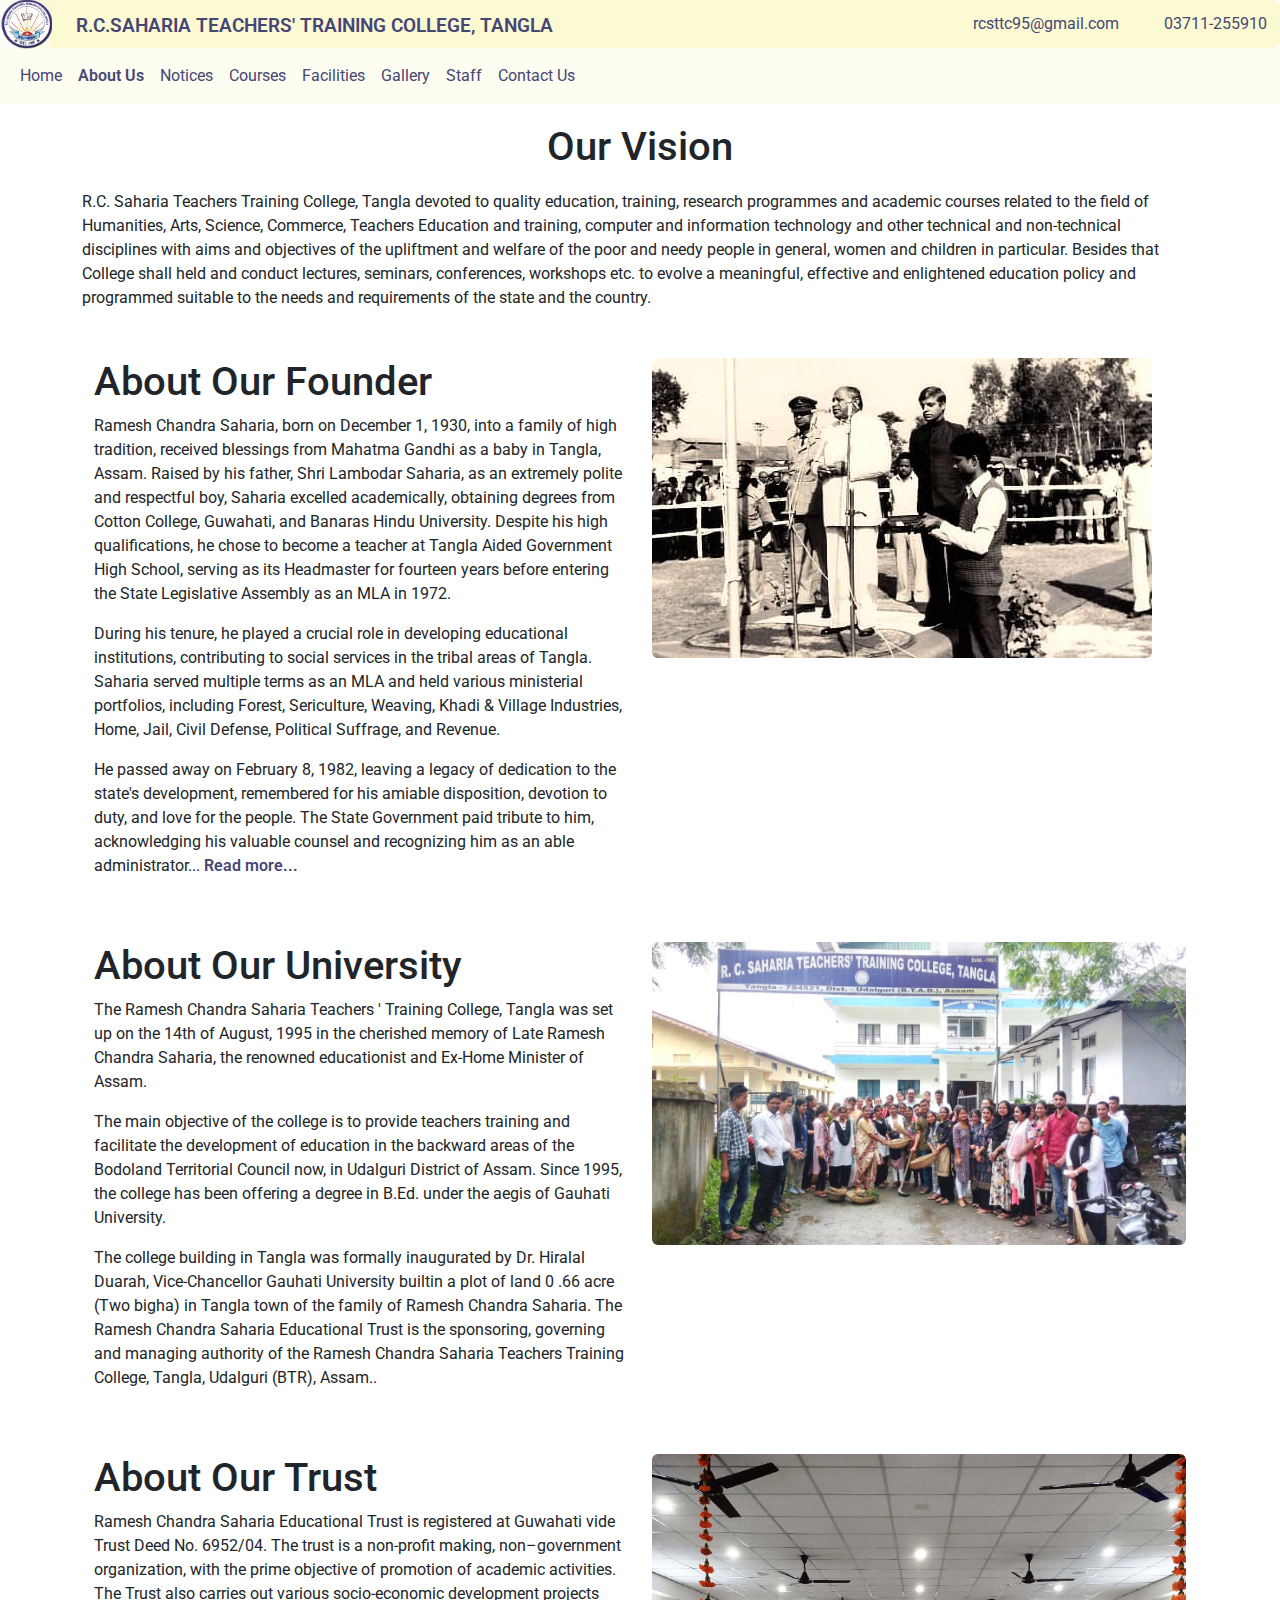
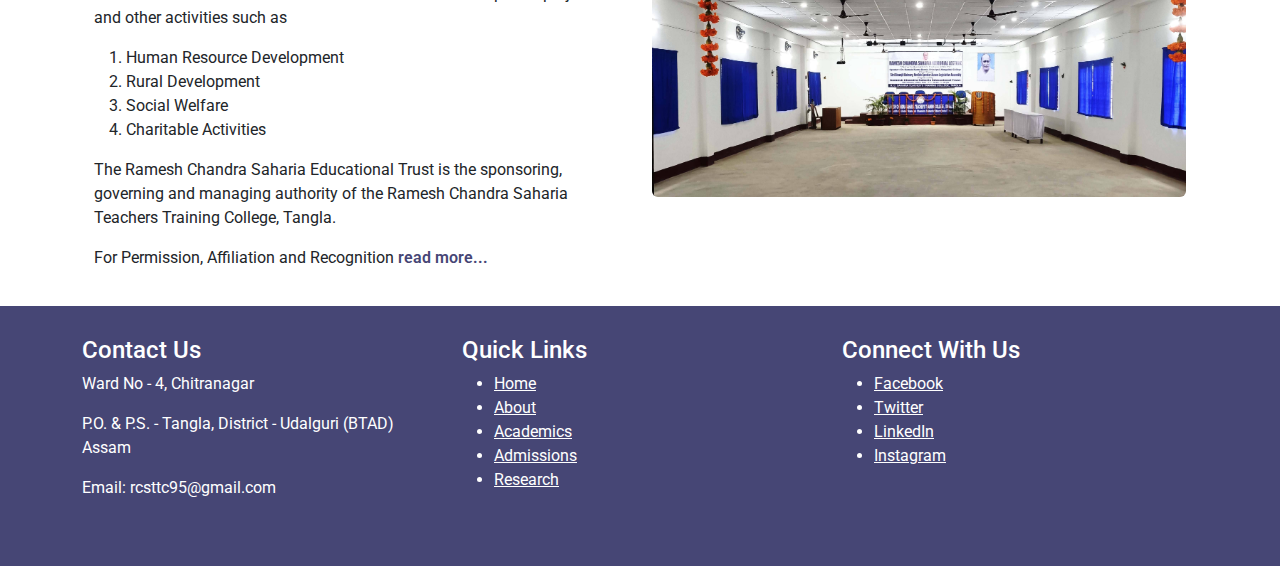
<file: about.html>
<!DOCTYPE html>
<html lang="en">

<head>
    <meta charset="UTF-8">
    <meta name="viewport" content="width=device-width, initial-scale=1.0">
    <title>About Us</title>
    <link rel="shortcut icon" href="./images/logo.png" type="image/png">
    <link rel="stylesheet" href="https://cdn.jsdelivr.net/npm/bootstrap@5.2.3/dist/css/bootstrap.min.css">
    <link rel="stylesheet" href="https://cdnjs.cloudflare.com/ajax/libs/font-awesome/6.4.2/css/all.min.css"
        integrity="sha512-z3gLpd7yknf1YoNbCzqRKc4qyor8gaKU1qmn+CShxbuBusANI9QpRohGBreCFkKxLhei6S9CQXFEbbKuqLg0DA=="
        crossorigin="anonymous" referrerpolicy="no-referrer" />
    <link rel="stylesheet" href="style.css">
    <link rel="stylesheet" href="styleAbout.css">
    <link rel="preconnect" href="https://fonts.googleapis.com">
    <link rel="preconnect" href="https://fonts.gstatic.com" crossorigin>
    <link href="https://fonts.googleapis.com/css2?family=Roboto&display=swap" rel="stylesheet">

</head>

<body>
    <div class="navbar-top">
        <div class="nav-title">

            <a href="#">
                <div class="nav-logo"></div>
            </a>

            <div class="name">
                <p>R.C.SAHARIA TEACHERS' TRAINING COLLEGE, TANGLA</p>
            </div>


        </div>



        <div class="nav-div">
            <div class="email-icon">
                <i class="fa-solid fa-envelope"></i>
                <p class="email">rcsttc95@gmail.com</p>
            </div>

            <div class="phone-icon">
                <i class="fa-solid fa-phone"></i>
                <p class="phone">03711-255910</p>
            </div>
        </div>
    </div>


    <navbar>
        <nav class="navbar navbar-expand-lg">
            <div class="container-fluid">
                <button class="navbar-toggler" type="button" data-bs-toggle="collapse"
                    data-bs-target="#navbarTogglerDemo01" aria-controls="navbarTogglerDemo01" aria-expanded="false"
                    aria-label="Toggle navigation">
                    <span class="navbar-toggler-icon"></span>
                </button>
                <div class="collapse navbar-collapse" id="navbarTogglerDemo01">

                    <ul class="navbar-nav me-auto mb-2 mb-lg-0">
                        <li class="nav-item ">
                            <a class="nav-link " href="index.html">Home</a>
                        </li>
                        <li class="nav-item ">
                            <a class="nav-link live" href="about.html">About Us</a>
                        </li>
                        <li class="nav-item ">
                            <a class="nav-link" href="table.php">Notices</a>
                        </li>
                        <li class="nav-item ">
                            <a class="nav-link " href="courses.html">Courses</a>
                        </li>
                        <li class="nav-item">
                            <a class="nav-link" href="facilities.html">Facilities</a>
                        </li>

                        <li class="nav-item">
                            <a class="nav-link" href="gallery.html">Gallery</a>
                        </li>
                        <li class="nav-item">
                            <a class="nav-link" href="faculty.html">Staff</a>
                        </li>
                        <li class="nav-item">
                            <a class="nav-link" href="contact.html">Contact Us</a>
                        </li>
                    </ul>

                </div>
            </div>
        </nav>
    </navbar>
    <!-- <br><br> -->
    <main>
        <div class="container-md">
            <h1 class="vision">Our Vision</h1>
            <p>R.C. Saharia Teachers Training College, Tangla devoted to quality education, training, research
                programmes and academic courses related to the field of Humanities, Arts, Science, Commerce, Teachers
                Education and training, computer and information technology and other technical and non-technical
                disciplines with aims and objectives of the upliftment and welfare of the poor and needy people in
                general, women and children in particular. Besides that College shall held and conduct lectures,
                seminars, conferences, workshops etc. to evolve a meaningful, effective and enlightened education policy
                and programmed suitable to the needs and requirements of the state and the country.</p>



            <div class="container mt-5">
                <div class="row">
                    <div class="col-md-6">
                        <h1>About Our Founder</h1>
                        <p>Ramesh Chandra Saharia, born on December 1, 1930, into a family of high tradition, received
                            blessings from Mahatma Gandhi as a baby in Tangla, Assam. Raised by his father, Shri
                            Lambodar Saharia, as an extremely polite and respectful boy, Saharia excelled academically,
                            obtaining degrees from Cotton College, Guwahati, and Banaras Hindu University. Despite his
                            high qualifications, he chose to become a teacher at Tangla Aided Government High School,
                            serving as its Headmaster for fourteen years before entering the State Legislative Assembly
                            as an MLA in 1972.</p>
                        <p> During his tenure, he played a crucial role in developing educational institutions,
                            contributing to social services in the tribal areas of Tangla. Saharia served multiple terms
                            as an MLA and held various ministerial portfolios, including Forest, Sericulture, Weaving,
                            Khadi & Village Industries, Home, Jail, Civil Defense, Political Suffrage, and Revenue.</p>
                        <p>He passed away on February 8, 1982, leaving a legacy of dedication to the state's
                            development, remembered for his amiable disposition, devotion to duty, and love for the
                            people. The State Government paid tribute to him, acknowledging his valuable counsel and
                            recognizing him as an able administrator... <a class="read-more" href="founder.html">Read
                                more...</a></p></p>

                    </div>
                    <div class="col-md-6">
                        <img src="./images/founder.jpg" alt="founder" class="img-fluid rounded">
                    </div>
                </div>
            </div>

            <div class="container mt-5">
                <div class="row">
                    <div class="col-md-6">
                        <h1>About Our University</h1>
                        <p>The Ramesh Chandra Saharia Teachers &apos; Training College, Tangla was set up on the 14th of
                            August, 1995
                            in the cherished memory of Late Ramesh Chandra Saharia, the renowned educationist and
                            Ex-Home
                            Minister of Assam.</p>
                        <p> The main objective of the college is to provide teachers training and facilitate
                            the development of education in the backward areas of the Bodoland Territorial Council now,
                            in
                            Udalguri District of Assam. Since 1995, the college has been offering a degree in B.Ed.
                            under the
                            aegis of Gauhati University.</p>
                        <p>The college building in Tangla was formally inaugurated by Dr. Hiralal
                            Duarah, Vice-Chancellor Gauhati University builtin a plot of land 0 .66 acre (Two bigha) in
                            Tangla
                            town of the family of Ramesh Chandra Saharia. The Ramesh Chandra Saharia Educational Trust
                            is the
                            sponsoring, governing and managing authority of the Ramesh Chandra Saharia Teachers Training
                            College, Tangla, Udalguri (BTR), Assam..</p>
                        <!-- <p>Our mission is to provide high-quality education and empower students to achieve their goals in a
                        supportive and diverse learning environment.</p> -->
                    </div>
                    <div class="col-md-6">
                        <img src="./images/university-img.jpg" alt="University Campus" class="img-fluid rounded">
                    </div>
                </div>
            </div>

            <div class="container mt-5">
                <div class="row">
                    <div class="col-md-6">
                        <h1>About Our Trust</h1>
                        <p> Ramesh Chandra Saharia Educational Trust is registered at Guwahati vide Trust Deed No.
                            6952/04. The trust is a non-profit making, non&ndash;government organization, with the prime
                            objective of promotion of academic activities. The Trust also carries out various
                            socio-economic development projects and other activities such as</p>
                        <ol>
                            <li>Human Resource Development</li>
                            <li>Rural Development</li>
                            <li>Social Welfare</li>
                            <li>Charitable Activities</li>
                        </ol>
                        <p>The Ramesh Chandra Saharia Educational Trust is the sponsoring, governing and managing
                            authority of the Ramesh Chandra Saharia Teachers Training College, Tangla.
                        </p>
                        <p>For Permission, Affiliation and Recognition <a class="read-more" href="more.html">read
                                more...</a></p>

                    </div>
                    <div class="col-md-6">
                        <img src="./images/trust.jpg" alt="University Campus" class="img-fluid rounded">
                    </div>
                </div>
            </div>

    </main>

    <footer class="footer">
        <div class="container">
            <div class="row">
                <div class="col-md-4">
                    <h4>Contact Us</h4>
                    <p>Ward No - 4, Chitranagar</p>
                    <p>P.O. & P.S. - Tangla, District - Udalguri (BTAD) Assam</p>
                    <p>Email: rcsttc95@gmail.com</p>
                </div>
                <div class="col-md-4">
                    <h4>Quick Links</h4>
                    <ul>
                        <li><a href="index.html">Home</a></li>
                        <li><a href="about.html">About</a></li>
                        <li><a href="#">Academics</a></li>
                        <li><a href="#">Admissions</a></li>
                        <li><a href="#">Research</a></li>
                    </ul>
                </div>
                <div class="col-md-4">
                    <h4>Connect With Us</h4>
                    <ul>
                        <li><a href="#">Facebook</a></li>
                        <li><a href="#">Twitter</a></li>
                        <li><a href="#">LinkedIn</a></li>
                        <li><a href="#">Instagram</a></li>
                    </ul>
                </div>
            </div>
        </div>
    </footer>



    <script src="https://cdn.jsdelivr.net/npm/bootstrap@5.2.3/dist/js/bootstrap.bundle.min.js"></script>

</body>

</html>
</file>
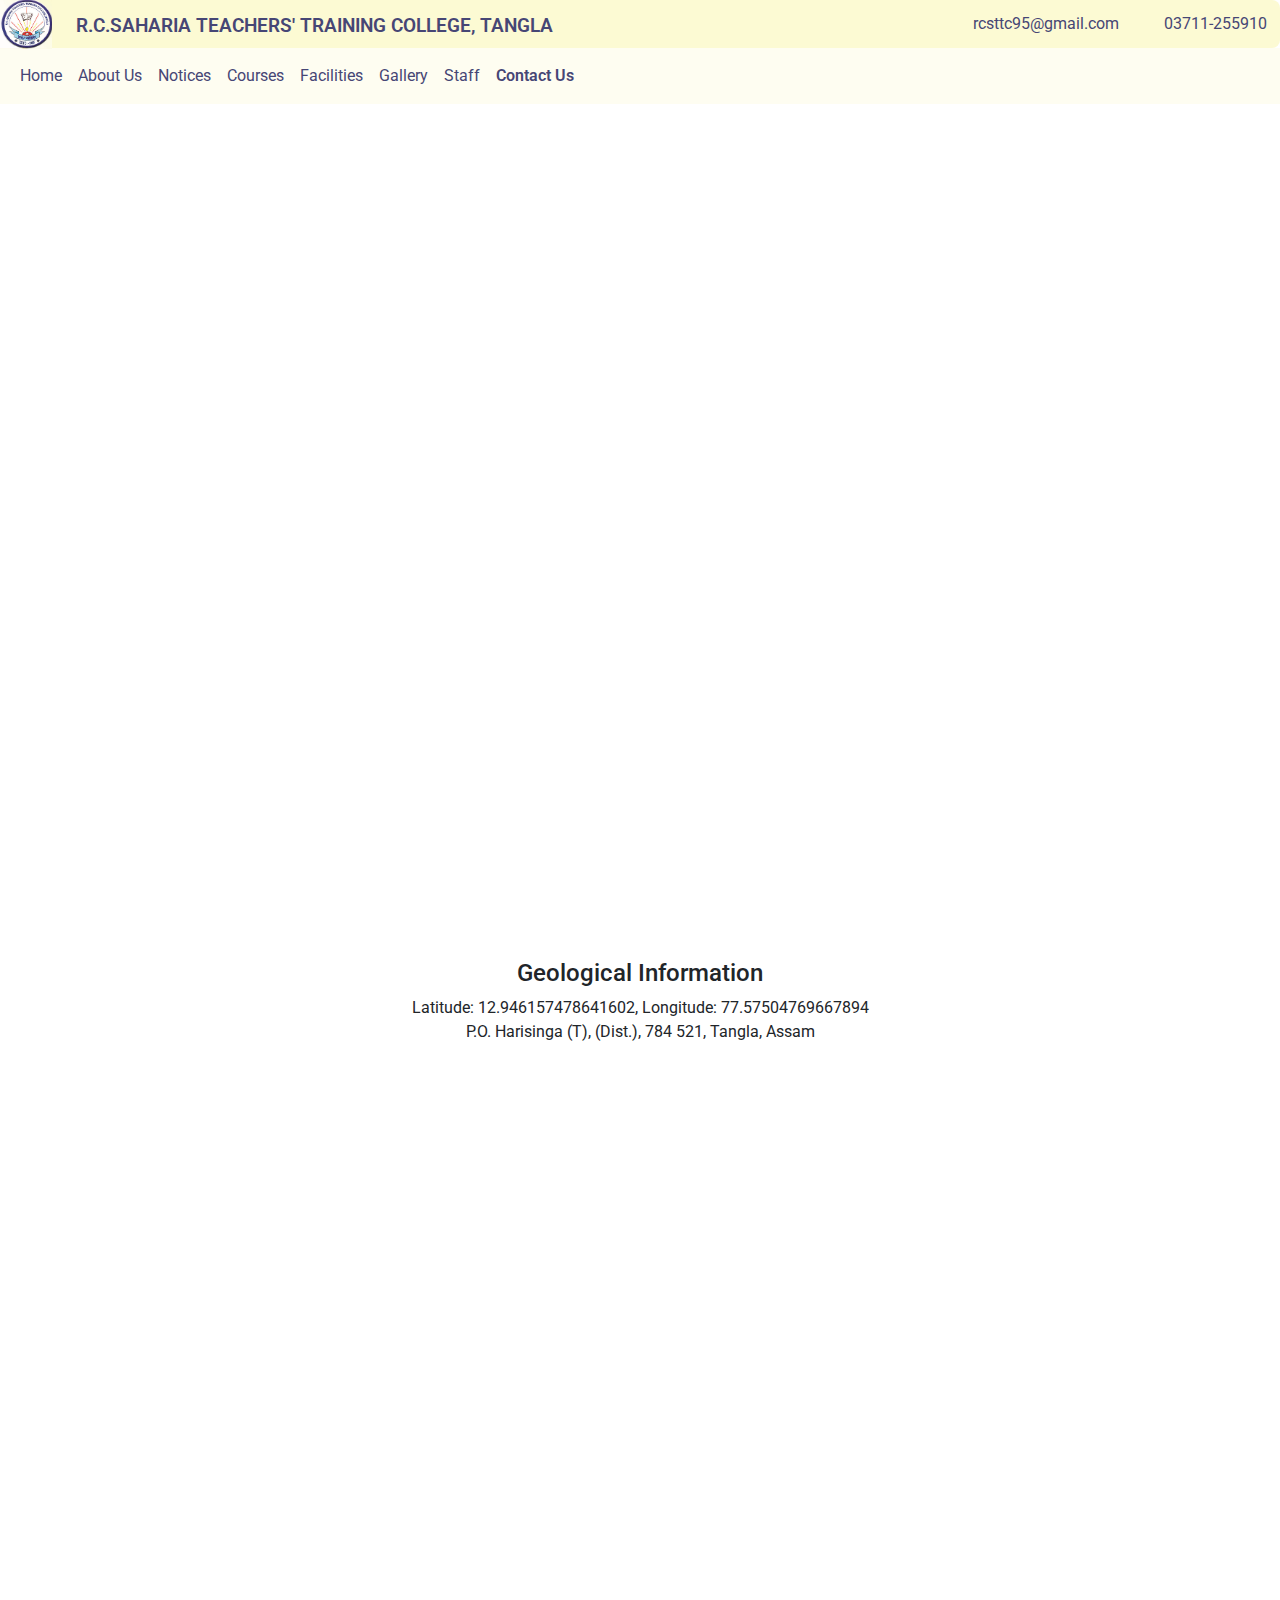
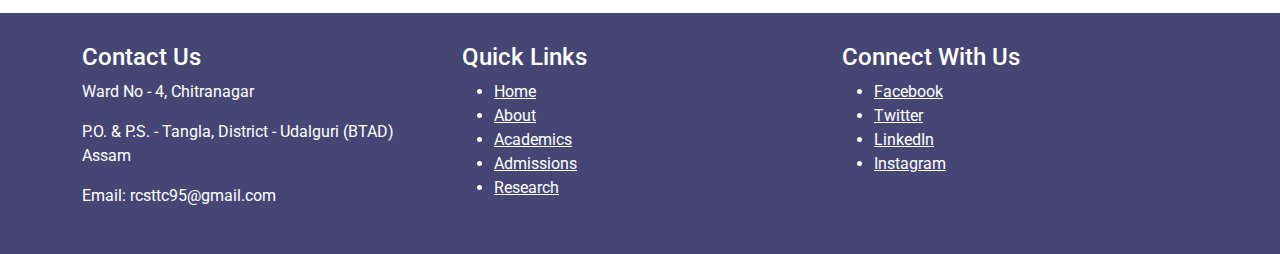
<file: contact.html>
<!DOCTYPE html>
<html lang="en">

<head>
    <meta charset="UTF-8">
    <meta name="viewport" content="width=device-width, initial-scale=1.0">
    <title>Contact Us</title>
    <link rel="shortcut icon" href="./images/logo.png" type="image/png">
    <link rel="stylesheet" href="https://cdn.jsdelivr.net/npm/bootstrap@5.2.3/dist/css/bootstrap.min.css">
    <link rel="stylesheet" href="https://cdnjs.cloudflare.com/ajax/libs/font-awesome/6.4.2/css/all.min.css"
        integrity="sha512-z3gLpd7yknf1YoNbCzqRKc4qyor8gaKU1qmn+CShxbuBusANI9QpRohGBreCFkKxLhei6S9CQXFEbbKuqLg0DA=="
        crossorigin="anonymous" referrerpolicy="no-referrer" />
    <link rel="stylesheet" href="style.css">
    <link rel="preconnect" href="https://fonts.googleapis.com">
    <link rel="preconnect" href="https://fonts.gstatic.com" crossorigin>
    <link href="https://fonts.googleapis.com/css2?family=Roboto&display=swap" rel="stylesheet">
    <link rel="stylesheet" href="contactStyle.css">

</head>

<body>
    <div class="navbar-top">
        <div class="nav-title">

            <a href="#">
                <div class="nav-logo"></div>
            </a>

            <div class="name">
                <p>R.C.SAHARIA TEACHERS' TRAINING COLLEGE, TANGLA</p>
            </div>


        </div>



        <div class="nav-div">
            <div class="email-icon">
                <i class="fa-solid fa-envelope"></i>
                <p class="email">rcsttc95@gmail.com</p>
            </div>

            <div class="phone-icon">
                <i class="fa-solid fa-phone"></i>
                <p class="phone">03711-255910</p>
            </div>
        </div>
    </div>


    <navbar>
        <nav class="navbar navbar-expand-lg">
            <div class="container-fluid">
                <button class="navbar-toggler" type="button" data-bs-toggle="collapse"
                    data-bs-target="#navbarTogglerDemo01" aria-controls="navbarTogglerDemo01" aria-expanded="false"
                    aria-label="Toggle navigation">
                    <span class="navbar-toggler-icon"></span>
                </button>
                <div class="collapse navbar-collapse" id="navbarTogglerDemo01">

                    <ul class="navbar-nav me-auto mb-2 mb-lg-0">
                        <li class="nav-item ">
                            <a class="nav-link " href="index.html">Home</a>
                        </li>
                        <li class="nav-item ">
                            <a class="nav-link" href="about.html">About Us</a>
                        </li>
                        <li class="nav-item ">
                            <a class="nav-link" href="table.php">Notices</a>
                          </li>
                        <li class="nav-item ">

                            <a class="nav-link" href="courses.html">Courses</a>
                        </li>
                        <li class="nav-item">
                            <a class="nav-link" href="facilities.html">Facilities</a>
                        </li>

                        <li class="nav-item">
                            <a class="nav-link" href="gallery.html">Gallery</a>
                        </li>
                        <li class="nav-item">
                            <a class="nav-link" href="faculty.html">Staff</a>
                        </li>
                        <li class="nav-item">
                            <a class="nav-link live" href="contact.html">Contact Us</a>
                        </li>
                    </ul>

                </div>
            </div>
        </nav>
    </navbar>
     
    <div style="margin-top: 50vm;">
    <iframe src="https://docs.google.com/forms/d/e/1FAIpQLSfiiHPMw2VnbThFLGMiSzI0OMUsnCVGkCRGMN0W-U4T-jH-sg/viewform?embedded=true" width="1900" height="800" frameborder="0" marginheight="0" marginwidth="0">Loading…</iframe>
    </div>


    <div class="container mt-5 mb-5">
        <h4 class="text-center">Geological Information</h4>
        <p class="text-center">Latitude: 12.946157478641602, Longitude: 77.57504769667894 <br> P.O. Harisinga (T), (Dist.), 784 521, Tangla, Assam</p>
        <iframe class="mt-5" src="https://www.google.com/maps/embed?pb=!1m18!1m12!1m3!1d3888.4008308337216!2d77.57285901413498!3d12.946183618939891!2m3!1f0!2f0!3f0!3m2!1i1024!2i768!4f13.1!3m3!1m2!1s0x3bae15ed0b9b0617%3A0x20ab12c18a703bc2!2sRamesh%20Chandra%20Saharia%20Teachers%20Training%20College!5e0!3m2!1sen!2sin!4v1654621085474!5m2!1sen!2sin"
            width="100%" height="450" style="border:0;" allowfullscreen="" loading="lazy" referrerpolicy="no-referrer-when-downgrade"></iframe>
    </div>


    <footer class="footer">
        <div class="container">
          <div class="row">
              <div class="col-md-4">
                  <h4>Contact Us</h4>
                  <p>Ward No - 4, Chitranagar</p>
                  <p>P.O. & P.S. - Tangla, District - Udalguri (BTAD) Assam</p>
                  <p>Email: rcsttc95@gmail.com</p>
              </div>
              <div class="col-md-4">
                  <h4>Quick Links</h4>
                  <ul>
                      <li><a href="index.html">Home</a></li>
                      <li><a href="about.html">About</a></li>
                      <li><a href="#">Academics</a></li>
                      <li><a href="#">Admissions</a></li>
                      <li><a href="#">Research</a></li>
                  </ul>
              </div>
              <div class="col-md-4">
                  <h4>Connect With Us</h4>
                  <ul>
                      <li><a href="#">Facebook</a></li>
                      <li><a href="#">Twitter</a></li>
                      <li><a href="#">LinkedIn</a></li>
                      <li><a href="#">Instagram</a></li>
                  </ul>
              </div>
          </div>
      </div>
      </footer>
       




    <script src="https://cdn.jsdelivr.net/npm/bootstrap@5.2.3/dist/js/bootstrap.bundle.min.js"></script>

</body>

</html>
</file>
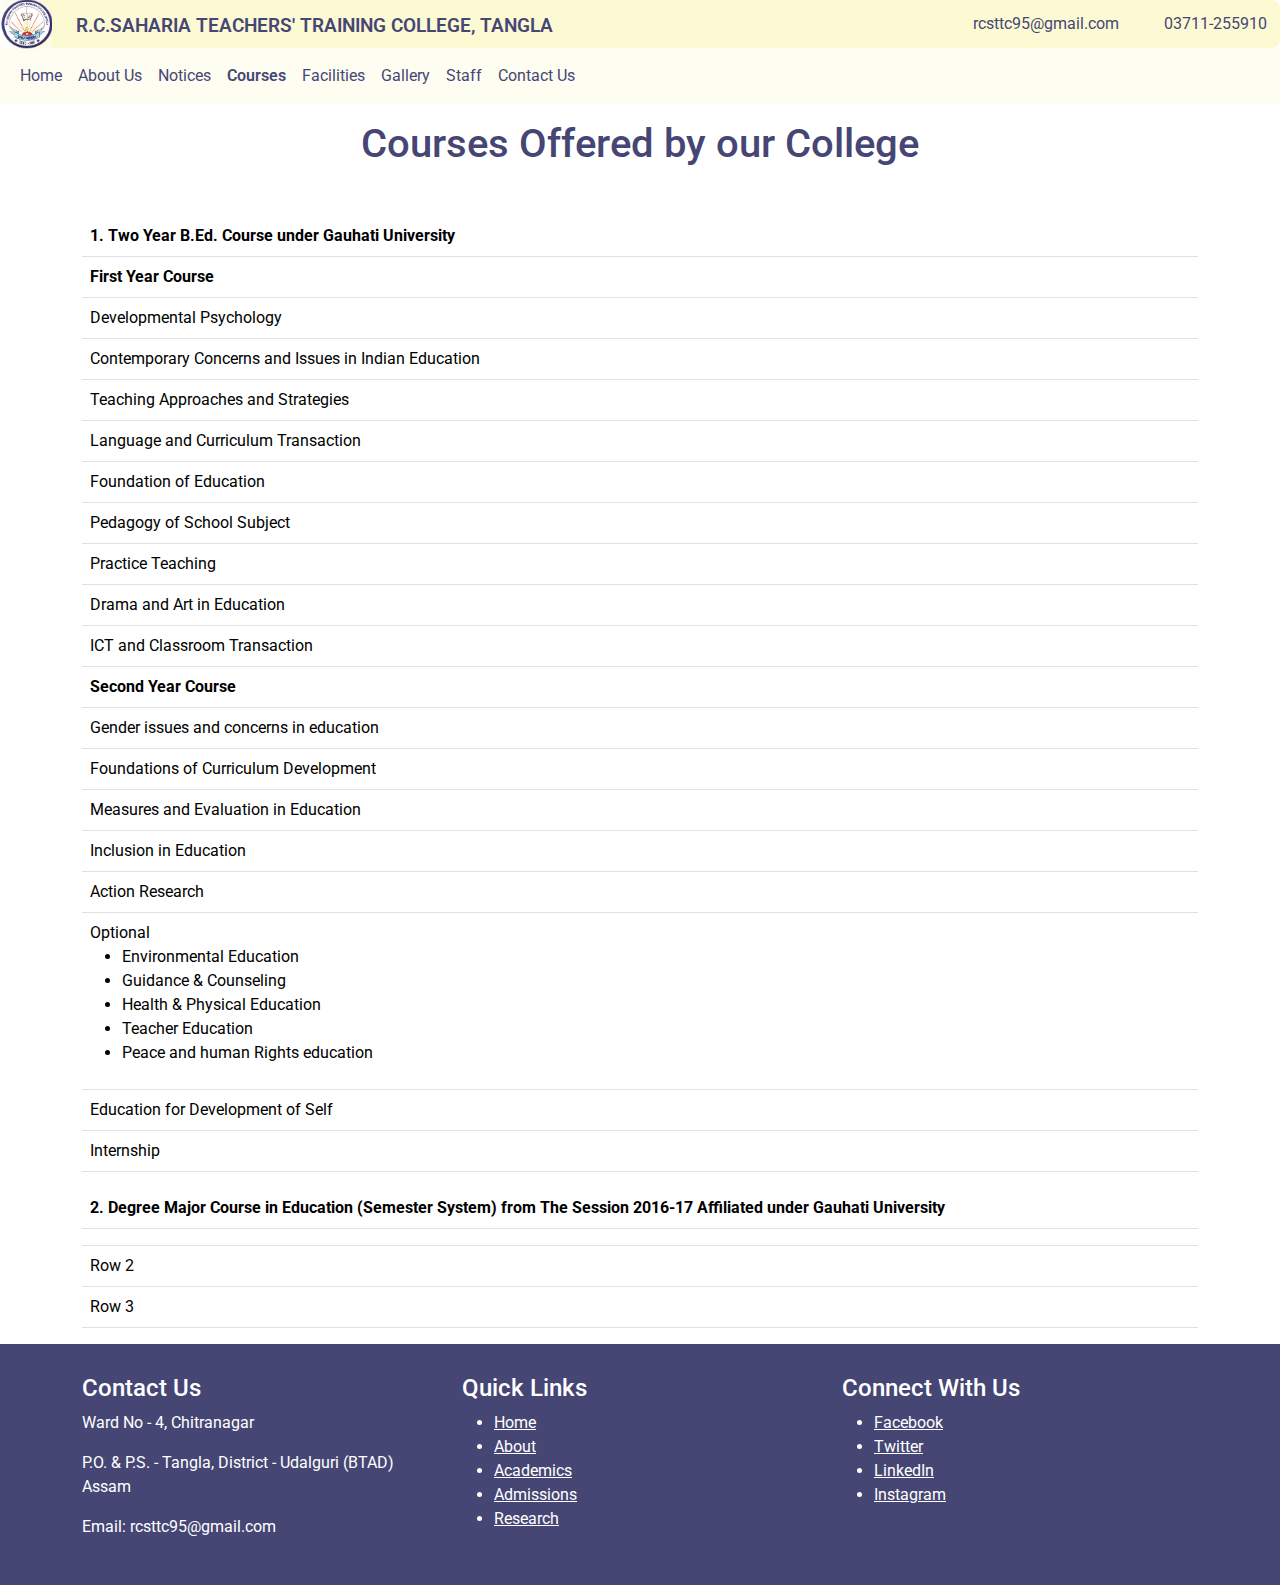
<file: courses.html>
<!DOCTYPE html>
<html lang="en">

<head>
    <meta charset="UTF-8">
    <meta name="viewport" content="width=device-width, initial-scale=1.0">
    <title>Courses</title>
    <link rel="shortcut icon" href="logo.png" type="image/png">
    <link rel="stylesheet" href="https://cdn.jsdelivr.net/npm/bootstrap@5.2.3/dist/css/bootstrap.min.css">
    <link rel="stylesheet" href="https://cdnjs.cloudflare.com/ajax/libs/font-awesome/6.4.2/css/all.min.css"
        integrity="sha512-z3gLpd7yknf1YoNbCzqRKc4qyor8gaKU1qmn+CShxbuBusANI9QpRohGBreCFkKxLhei6S9CQXFEbbKuqLg0DA=="
        crossorigin="anonymous" referrerpolicy="no-referrer" />
    <link rel="stylesheet" href="style.css">
    <link rel="preconnect" href="https://fonts.googleapis.com">
    <link rel="preconnect" href="https://fonts.gstatic.com" crossorigin>
    <!-- <link href="https://fonts.googleapis.com/css2?family=Roboto:wght@900&display=swap" rel="stylesheet"> -->
    <link href="https://fonts.googleapis.com/css2?family=Roboto&display=swap" rel="stylesheet">

</head>

<body>
    <div class="navbar-top">
        <div class="nav-title">

            <a href="#">
                <div class="nav-logo"></div>
            </a>

            <div class="name">
                <p>R.C.SAHARIA TEACHERS' TRAINING COLLEGE, TANGLA</p>
            </div>


        </div>



        <div class="nav-div">
            <div class="email-icon">
                <i class="fa-solid fa-envelope"></i>
                <p class="email">rcsttc95@gmail.com</p>
            </div>

            <div class="phone-icon">
                <i class="fa-solid fa-phone"></i>
                <p class="phone">03711-255910</p>
            </div>
        </div>
    </div>


    <navbar>
        <nav class="navbar navbar-expand-lg">
            <div class="container-fluid">
                <button class="navbar-toggler" type="button" data-bs-toggle="collapse"
                    data-bs-target="#navbarTogglerDemo01" aria-controls="navbarTogglerDemo01" aria-expanded="false"
                    aria-label="Toggle navigation">
                    <span class="navbar-toggler-icon"></span>
                </button>
                <div class="collapse navbar-collapse" id="navbarTogglerDemo01">

                    <ul class="navbar-nav me-auto mb-2 mb-lg-0">
                        <li class="nav-item ">
                            <a class="nav-link " href="index.html">Home</a>
                        </li>
                        <li class="nav-item ">
                            <a class="nav-link" href="about.html">About Us</a>
                        </li>
                        <li class="nav-item ">
                          <a class="nav-link" href="table.php">Notices</a>
                        </li>
                        <li class="nav-item ">
                            <a class="nav-link live" href="courses.html">Courses</a>
                        </li>
                        <li class="nav-item">
                            <a class="nav-link" href="facilities.html">Facilities</a>
                        </li>

                        <li class="nav-item">
                            <a class="nav-link" href="gallery.html">Gallery</a>
                        </li>
                        <li class="nav-item">
                            <a class="nav-link" href="faculty.html">Staff</a>
                        </li>
                        <li class="nav-item">
                            <a class="nav-link" href="contact.html">Contact Us</a>
                        </li>
                    </ul>

                </div>
            </div>
        </nav>
    </navbar>

    <main>
        <h1 class="text-center m-3 course">Courses Offered by our College</h1>
        <div class="container mt-5">
            <table class="table">
              <thead>
                <tr>
                  <!-- Colspan 2 for the single column with 2 header cells -->
                  <th colspan="2">1. Two Year B.Ed. Course under Gauhati University </th>
                </tr>
              </thead>
              <tbody>
                <tr>
                  <td class="course-year">First Year Course</td>
                </tr>
                <tr>
                  <td>Developmental Psychology</td>
                </tr>
                <tr>
                  <td>Contemporary Concerns and Issues in Indian Education

                  </td>
                </tr>
                 <tr>
                    <td>Teaching Approaches and
                        Strategies</td>
                 </tr>
                 <tr>
                      <td>Language and Curriculum Transaction</td>
                 </tr>
                 <tr>
                    <td>Foundation of Education

                    </td>
                 </tr>
                 <tr><td>Pedagogy of School Subject</td></tr>
                 <tr><td>Practice Teaching

                 </td></tr>
                 <tr><td>Drama and Art in Education</td></tr>
                 <tr><td>ICT and Classroom Transaction</td></tr>

                 <tr><td class="course-year">Second Year Course</td></tr>
                 <tr><td>Gender issues and concerns in education

                 </td></tr>
                 <tr><td>Foundations of Curriculum Development</td></tr>
                 <tr><td>Measures and Evaluation in Education </td></tr>
                 <tr><td>Inclusion in Education

                 </td></tr>
                 <tr><td>Action Research</td></tr>
                 <tr><td>Optional<ul>
                    <li>Environmental Education</li>
                    <li>Guidance & Counseling</li>
                    <li>Health & Physical Education
                    </li>
                    <li>Teacher Education 
                    </li>
                    <li>Peace and human Rights education
                    </li>
                 </ul></td></tr>
                 <tr><td>Education for Development of Self

                 </td></tr>
                 <tr><td>Internship </td></tr>
              </tbody>
            </table>

            <table class="table">
                <thead>
                  <tr>
                    <!-- Colspan 2 for the single column with 2 header cells -->
                    <th colspan="2">2. Degree Major Course in Education (Semester System) from The Session 2016-17 Affiliated under Gauhati University</th>
                  </tr>
                </thead>
                <tbody>
                  <tr>
                    <td></td>
                  </tr>
                  <tr>
                    <td>Row 2</td>
                  </tr>
                  <tr>
                    <td>Row 3</td>
                  </tr>
                  <!-- Add more rows as needed -->
                </tbody>
              </table>
          </div>
    </main>

    <footer class="footer">
      <div class="container">
        <div class="row">
            <div class="col-md-4">
                <h4>Contact Us</h4>
                <p>Ward No - 4, Chitranagar</p>
                <p>P.O. & P.S. - Tangla, District - Udalguri (BTAD) Assam</p>
                <p>Email: rcsttc95@gmail.com</p>
            </div>
            <div class="col-md-4">
                <h4>Quick Links</h4>
                <ul>
                    <li><a href="index.html">Home</a></li>
                    <li><a href="about.html">About</a></li>
                    <li><a href="#">Academics</a></li>
                    <li><a href="#">Admissions</a></li>
                    <li><a href="#">Research</a></li>
                </ul>
            </div>
            <div class="col-md-4">
                <h4>Connect With Us</h4>
                <ul>
                    <li><a href="#">Facebook</a></li>
                    <li><a href="#">Twitter</a></li>
                    <li><a href="#">LinkedIn</a></li>
                    <li><a href="#">Instagram</a></li>
                </ul>
            </div>
        </div>
    </div>
    </footer>




    <script src="https://cdn.jsdelivr.net/npm/bootstrap@5.2.3/dist/js/bootstrap.bundle.min.js"></script>

</body>

</html>
</file>
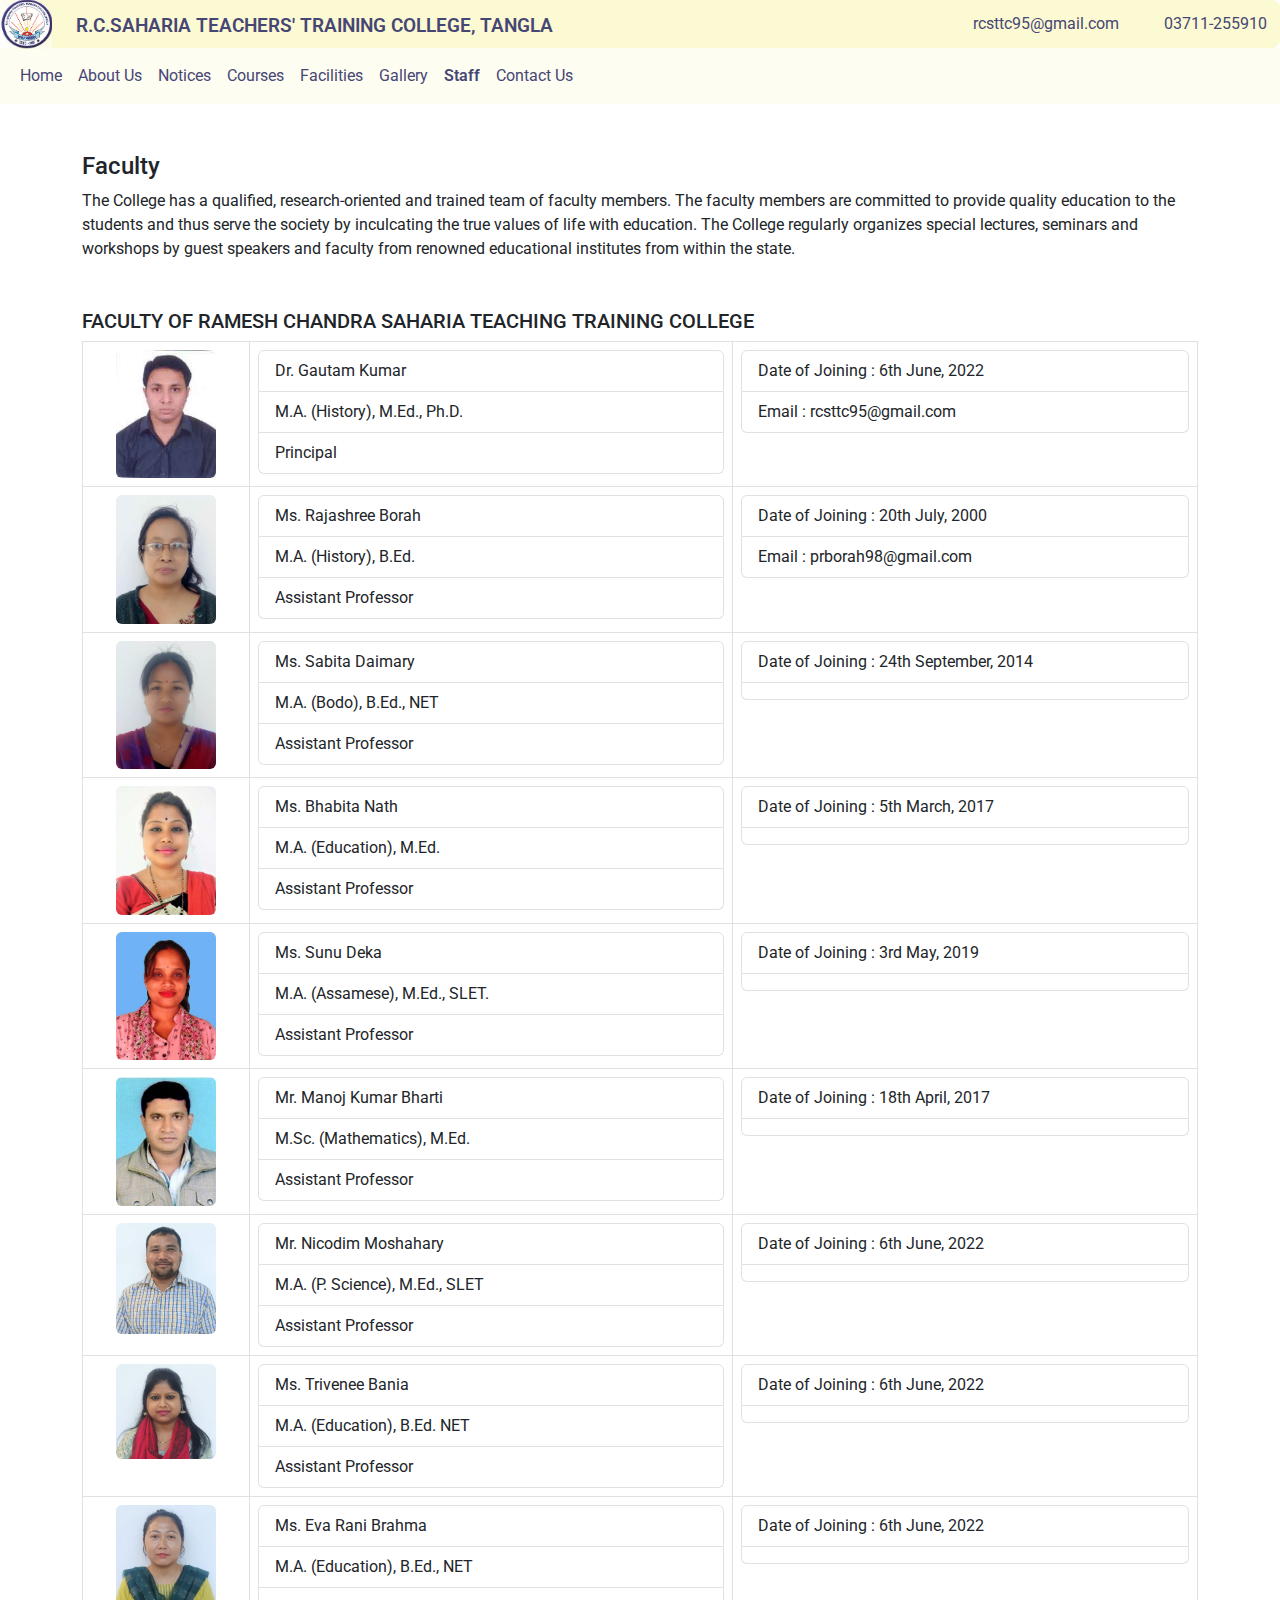
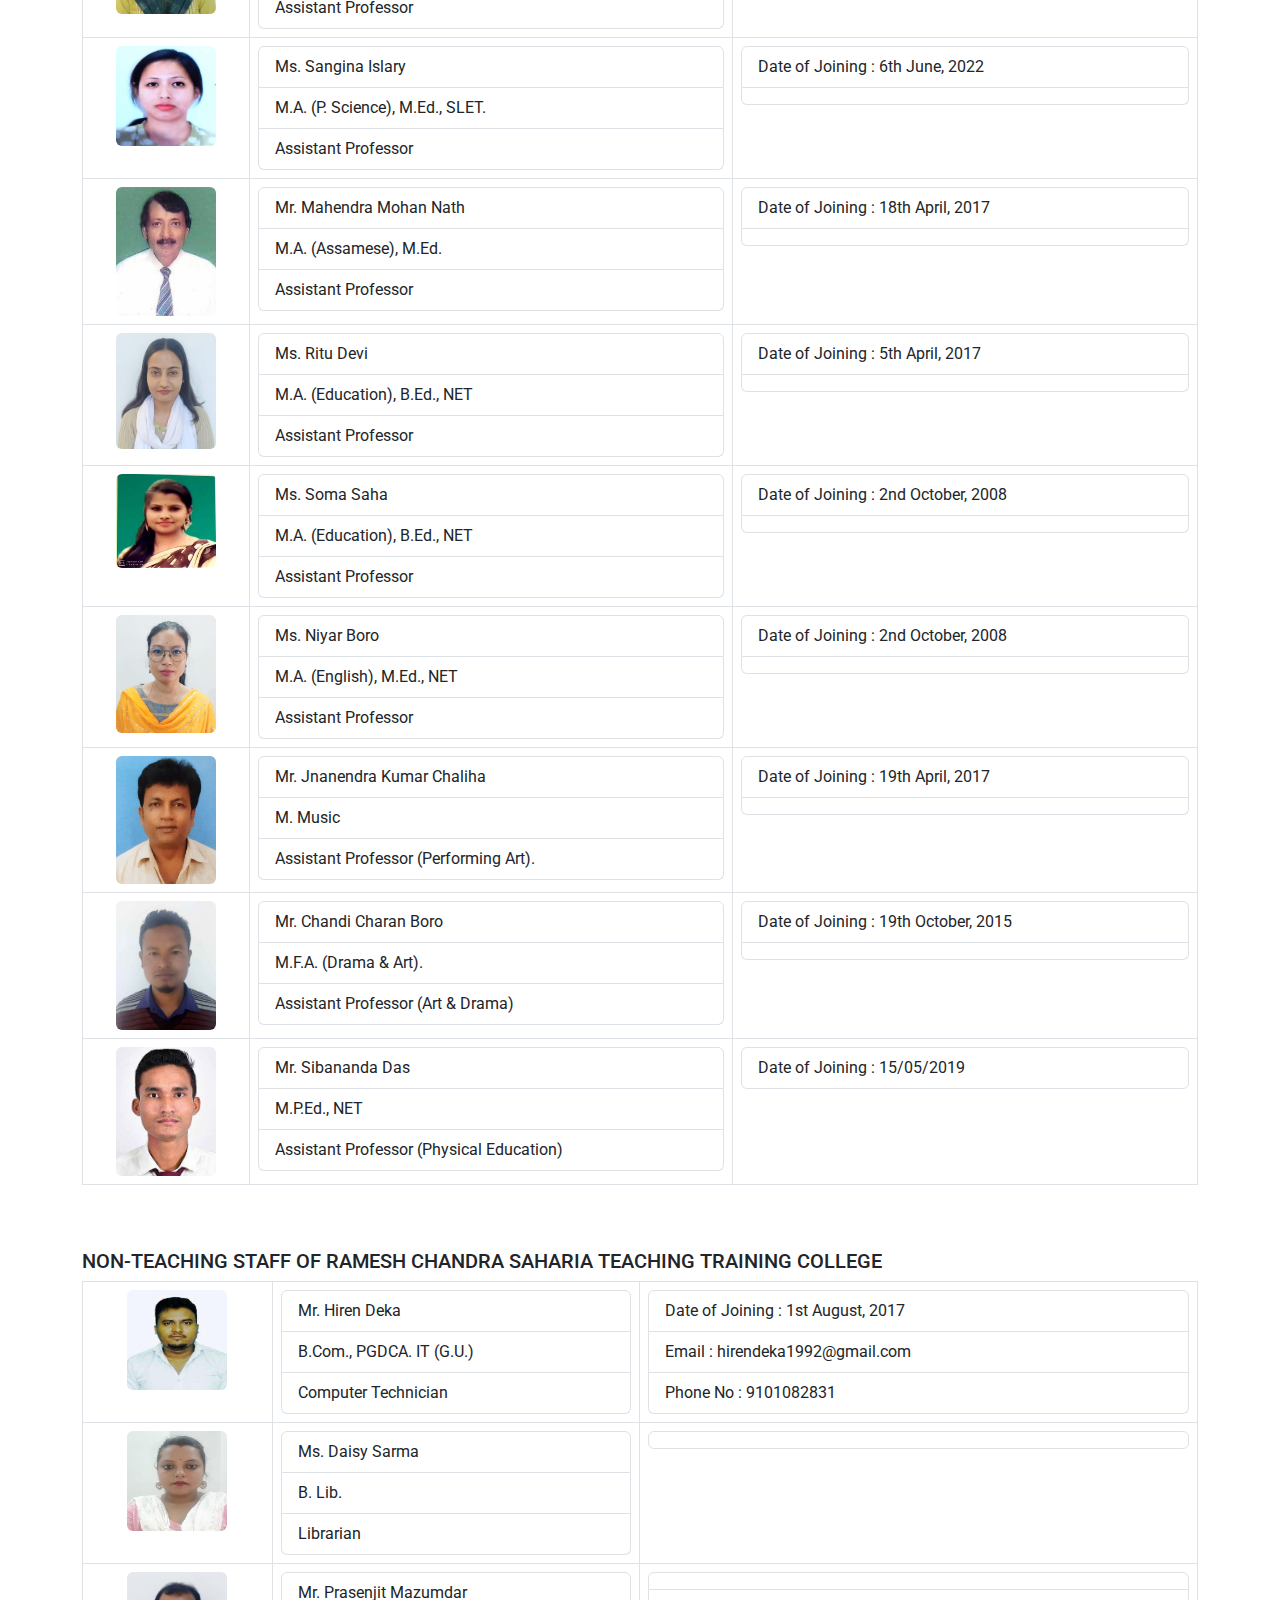
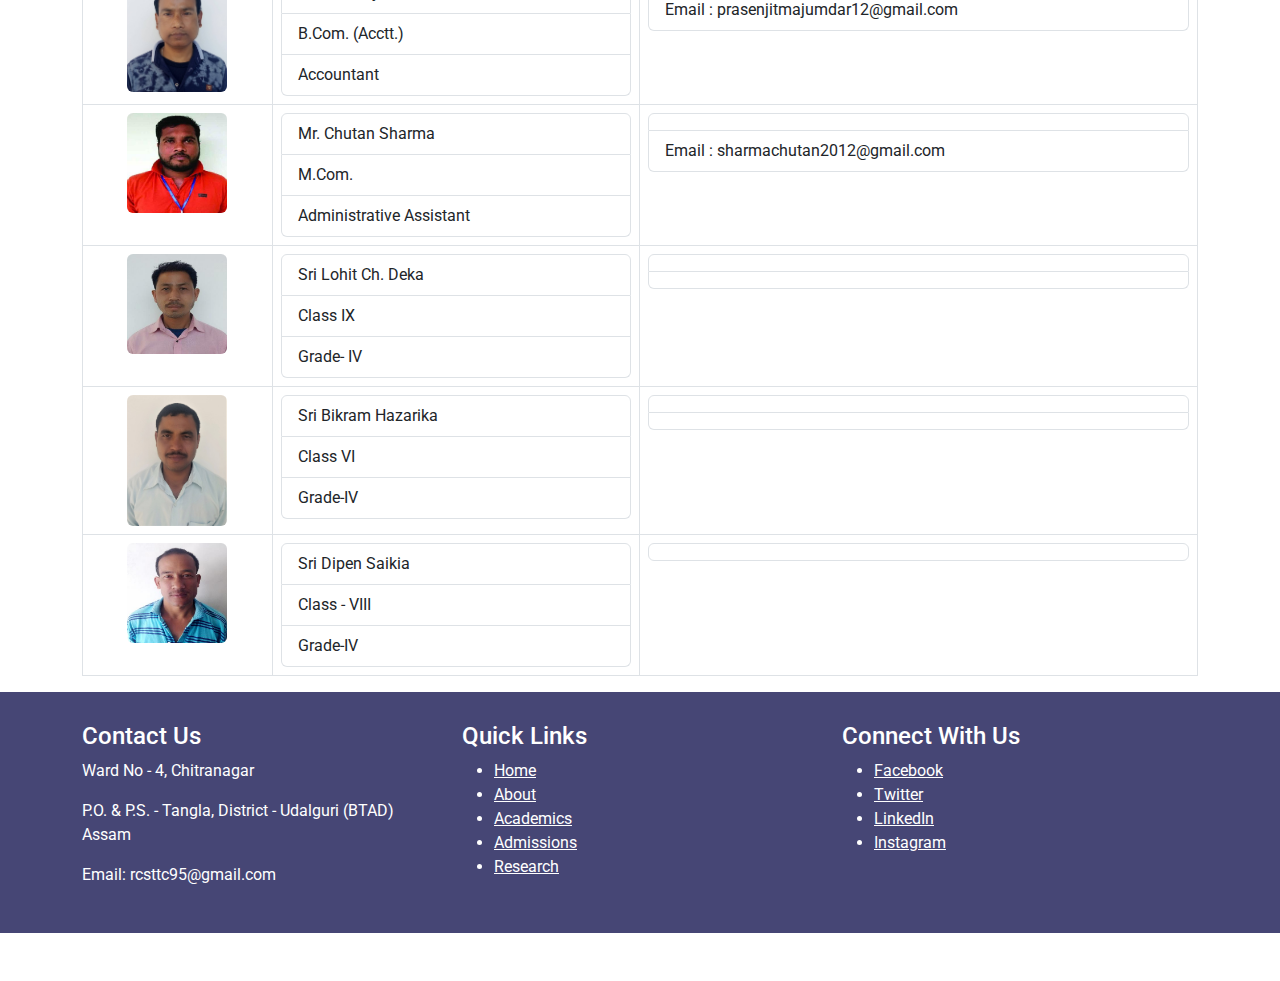
<file: faculty.html>
<!DOCTYPE html>
<html lang="en">

<head>
    <meta charset="UTF-8">
    <meta name="viewport" content="width=device-width, initial-scale=1.0">
    <title>RC Saharia Teachers Training College</title>
    <link rel="shortcut icon" href="./images/logo.png" type="image/png">
    <link rel="stylesheet" href="https://cdn.jsdelivr.net/npm/bootstrap@5.2.3/dist/css/bootstrap.min.css">
    <link rel="stylesheet" href="https://cdnjs.cloudflare.com/ajax/libs/font-awesome/6.4.2/css/all.min.css"
        integrity="sha512-z3gLpd7yknf1YoNbCzqRKc4qyor8gaKU1qmn+CShxbuBusANI9QpRohGBreCFkKxLhei6S9CQXFEbbKuqLg0DA=="
        crossorigin="anonymous" referrerpolicy="no-referrer" />
    <link rel="stylesheet" href="style.css">
    <link rel="stylesheet" href="moreStyle.css">
    <link rel="preconnect" href="https://fonts.googleapis.com">
    <link rel="preconnect" href="https://fonts.gstatic.com" crossorigin>
    <link href="https://fonts.googleapis.com/css2?family=Roboto&display=swap" rel="stylesheet">
</head>

<body>

    <div class="navbar-top">
        <div class="nav-title">

            <a href="#">
                <div class="nav-logo"></div>
            </a>

            <div class="name">
                <p>R.C.SAHARIA TEACHERS' TRAINING COLLEGE, TANGLA</p>
            </div>


        </div>



        <div class="nav-div">
            <div class="email-icon">
                <i class="fa-solid fa-envelope"></i>
                <p class="email">rcsttc95@gmail.com</p>
            </div>

            <div class="phone-icon">
                <i class="fa-solid fa-phone"></i>
                <p class="phone">03711-255910</p>
            </div>
        </div>
    </div>


    <navbar>
        <nav class="navbar navbar-expand-lg">
            <div class="container-fluid">
                <button class="navbar-toggler" type="button" data-bs-toggle="collapse"
                    data-bs-target="#navbarTogglerDemo01" aria-controls="navbarTogglerDemo01" aria-expanded="false"
                    aria-label="Toggle navigation">
                    <span class="navbar-toggler-icon"></span>
                </button>
                <div class="collapse navbar-collapse" id="navbarTogglerDemo01">

                    <ul class="navbar-nav me-auto mb-2 mb-lg-0">
                        <li class="nav-item ">
                            <a class="nav-link " href="index.html">Home</a>
                        </li>
                        <li class="nav-item ">
                            <a class="nav-link" href="about.html">About Us</a>
                        </li>
                        <li class="nav-item ">
                            <a class="nav-link" href="table.php">Notices</a>
                          </li>
                        <li class="nav-item ">
                            <a class="nav-link" href="courses.html">Courses</a>
                        </li>
                        <li class="nav-item">
                            <a class="nav-link" href="facilities.html">Facilities</a>
                        </li>

                        <li class="nav-item">
                            <a class="nav-link" href="gallery.html">Gallery</a>
                        </li>
                        <li class="nav-item">
                            <a class="nav-link live" href="faculty.html">Staff</a>
                        </li>
                        <li class="nav-item">
                            <a class="nav-link" href="contact.html">Contact Us</a>
                        </li>
                    </ul>

                </div>
            </div>
        </nav>
    </navbar>


    

        <div class="pt-5 pb-5">
            <div class="container">
                <h4>Faculty</h4>
                <p>
                    The College has a qualified, research-oriented and trained team of faculty members. The faculty members are committed to provide quality education to the students and thus serve the society by inculcating the true values of life with education. The College
                    regularly organizes special lectures, seminars and workshops by guest speakers and faculty from renowned educational institutes from within the state.
                </p>
                <h5 class="mt-5">FACULTY OF RAMESH CHANDRA SAHARIA TEACHING TRAINING COLLEGE</h5>
                <div class="row">
                    <div class="col-sm-12">
                        <table class="table table-responsive table-bordered ">
                            <tbody>
                                <tr>
                                    <td><img width="100px" src="./images/Dr. Gautam Kumar.jpg" class="rounded mx-auto d-block" alt="Dr. Gautam Kumar"></td>
                                    <td>
                                        <ul class="list-group">
                                            <li class="list-group-item">Dr. Gautam Kumar</li>
                                            <li class="list-group-item">M.A. (History), M.Ed., Ph.D.</li>
                                            <li class="list-group-item">Principal</li>
                                        </ul>
                                    </td>
                                    <td>
                                        <ul class="list-group">
                                            <li class="list-group-item">Date of Joining : 6th June, 2022</li>
                                            <li class="list-group-item">Email : rcsttc95@gmail.com</li>
                                        </ul>
                                    </td>
                                </tr>
                                <tr>
                                    <td><img width="100px" src="./images/Ms. Rajashree Borah.jpg" class="rounded mx-auto d-block" alt="Ms. Rajashree Borah"></td>
                                    <td>
                                        <ul class="list-group">
                                            <li class="list-group-item">Ms. Rajashree Borah</li>
                                            <li class="list-group-item">M.A. (History), B.Ed.</li>
                                            <li class="list-group-item">Assistant Professor</li>
                                        </ul>
                                    </td>
                                    <td>
                                        <ul class="list-group">
                                            <li class="list-group-item">Date of Joining : 20th July, 2000</li>
                                            <li class="list-group-item">Email : prborah98@gmail.com</li>
                                        </ul>
                                    </td>
                                </tr>
                                <tr>
                                    <td><img width="100px" src="./images/Ms. Sabita Daimary.jpg" class="rounded mx-auto d-block" alt="Ms. Sabita Daimary"></td>
                                    <td>
                                        <ul class="list-group">
                                            <li class="list-group-item">Ms. Sabita Daimary</li>
                                            <li class="list-group-item">M.A. (Bodo), B.Ed., NET</li>
                                            <li class="list-group-item">Assistant Professor</li>
                                        </ul>
                                    </td>
                                    <td>
                                        <ul class="list-group">
                                            <li class="list-group-item">Date of Joining : 24th September, 2014</li>
                                            <li class="list-group-item"></li>
                                        </ul>
                                    </td>
                                </tr>
                                <tr>
                                    <td><img width="100px" src="./images/Ms. Bhabita Nath.jpg" class="rounded mx-auto d-block" alt="Ms. Bhabita Nath"></td>
                                    <td>
                                        <ul class="list-group">
                                            <li class="list-group-item">Ms. Bhabita Nath</li>
                                            <li class="list-group-item">M.A. (Education), M.Ed.</li>
                                            <li class="list-group-item">Assistant Professor</li>
                                        </ul>
                                    </td>
                                    <td>
                                        <ul class="list-group">
                                            <li class="list-group-item">Date of Joining : 5th March, 2017</li>
                                            <li class="list-group-item"></li>
                                        </ul>
                                    </td>
                                </tr>
                                <tr>
                                    <td><img width="100px" src="./images/Ms. Sunu Deka.jpg" class="rounded mx-auto d-block" alt="Ms. Sunu Deka"></td>
                                    <td>
                                        <ul class="list-group">
                                            <li class="list-group-item">Ms. Sunu Deka</li>
                                            <li class="list-group-item">M.A. (Assamese), M.Ed., SLET.</li>
                                            <li class="list-group-item">Assistant Professor</li>
                                        </ul>
                                    </td>
                                    <td>
                                        <ul class="list-group">
                                            <li class="list-group-item">Date of Joining : 3rd May, 2019</li>
                                            <li class="list-group-item"></li>
                                        </ul>
                                    </td>
                                </tr>
                                <tr>
                                    <td><img width="100px" src="./images/Mr. Manoj Kr. Bharti.jpg" class="rounded mx-auto d-block" alt="Mr. Manoj Kumar Bharti"></td>
                                    <td>
                                        <ul class="list-group">
                                            <li class="list-group-item">Mr. Manoj Kumar Bharti</li>
                                            <li class="list-group-item">M.Sc. (Mathematics), M.Ed.</li>
                                            <li class="list-group-item">Assistant Professor</li>
                                        </ul>
                                    </td>
                                    <td>
                                        <ul class="list-group">
                                            <li class="list-group-item">Date of Joining : 18th April, 2017</li>
                                            <li class="list-group-item"></li>
                                        </ul>
                                    </td>
                                </tr>

                                <tr>
                                    <td><img width="100px" src="./images/Mr. Nicodim Mochahari.jpg" class="rounded mx-auto d-block" alt="Mr. Nicodim Moshahary"></td>
                                    <td>
                                        <ul class="list-group">
                                            <li class="list-group-item">Mr. Nicodim Moshahary</li>
                                            <li class="list-group-item">M.A. (P. Science), M.Ed., SLET</li>
                                            <li class="list-group-item">Assistant Professor</li>
                                        </ul>
                                    </td>
                                    <td>
                                        <ul class="list-group">
                                            <li class="list-group-item">Date of Joining : 6th June, 2022</li>
                                            <li class="list-group-item"></li>
                                        </ul>
                                    </td>
                                </tr>
                                
                                <tr>
                                    <td><img width="100px" src="./images/Ms. Trivenee Bania.jpg" class="rounded mx-auto d-block" alt="Ms. Trivenee Bania"></td>
                                    <td>
                                        <ul class="list-group">
                                            <li class="list-group-item">Ms. Trivenee Bania</li>
                                            <li class="list-group-item">M.A. (Education), B.Ed. NET</li>
                                            <li class="list-group-item">Assistant Professor</li>
                                        </ul>
                                    </td>
                                    <td>
                                        <ul class="list-group">
                                            <li class="list-group-item">Date of Joining : 6th June, 2022</li>
                                            <li class="list-group-item"></li>
                                        </ul>
                                    </td>
                                </tr>

                                <tr>
                                    <td><img width="100px" src="./images/Ms. Eva Rani Brahma.jpg" class="rounded mx-auto d-block" alt="Ms. Eva Rani Brahma"></td>
                                    <td>
                                        <ul class="list-group">
                                            <li class="list-group-item">Ms. Eva Rani Brahma</li>
                                            <li class="list-group-item">M.A. (Education), B.Ed., NET</li>
                                            <li class="list-group-item">Assistant Professor</li>
                                        </ul>
                                    </td>
                                    <td>
                                        <ul class="list-group">
                                            <li class="list-group-item">Date of Joining : 6th June, 2022</li>
                                            <li class="list-group-item"></li>
                                        </ul>
                                    </td>
                                </tr>

                                <tr>
                                    <td><img width="100px" src="./images/Ms. Sangina Islary.jpg" class="rounded mx-auto d-block" alt="Ms. Sangina Islary"></td>
                                    <td>
                                        <ul class="list-group">
                                            <li class="list-group-item">Ms. Sangina Islary</li>
                                            <li class="list-group-item">M.A. (P. Science), M.Ed., SLET.</li>
                                            <li class="list-group-item">Assistant Professor</li>
                                        </ul>
                                    </td>
                                    <td>
                                        <ul class="list-group">
                                            <li class="list-group-item">Date of Joining : 6th June, 2022</li>
                                            <li class="list-group-item"></li>
                                        </ul>
                                    </td>
                                </tr>

                                <tr>
                                    <td><img width="100px" src="./images/Mr. Mahendra Mohan Nath.jpg" class="rounded mx-auto d-block" alt="Mr. Mahendra Mohan Nath"></td>
                                    <td>
                                        <ul class="list-group">
                                            <li class="list-group-item">Mr. Mahendra Mohan Nath</li>
                                            <li class="list-group-item">M.A. (Assamese), M.Ed.</li>
                                            <li class="list-group-item">Assistant Professor</li>
                                        </ul>
                                    </td>
                                    <td>
                                        <ul class="list-group">
                                            <li class="list-group-item">Date of Joining : 18th April, 2017</li>
                                            <li class="list-group-item"></li>
                                        </ul>
                                    </td>
                                </tr>


                                <tr>
                                    <td><img width="100px" src="./images/Ms.Ritu Devi.jpg" class="rounded mx-auto d-block" alt="Ms. Gayatri Deka"></td>
                                    <td>
                                        <ul class="list-group">
                                            <li class="list-group-item">Ms. Ritu Devi</li>
                                            <li class="list-group-item">M.A. (Education), B.Ed., NET</li>
                                            <li class="list-group-item">Assistant Professor</li>
                                        </ul>
                                    </td>
                                    <td>
                                        <ul class="list-group">
                                            <li class="list-group-item">Date of Joining : 5th April, 2017</li>
                                            <li class="list-group-item"></li>
                                        </ul>
                                    </td>
                                </tr>
                                
                                
                                
                                
                               
                                
                                <tr>
                                    <td><img width="100px" src="./images/Ms. Soma Saha.jpg" class="rounded mx-auto d-block" alt="Dr. Swapan Kumar Sinha"></td>
                                    <td>
                                        <ul class="list-group">
                                            <li class="list-group-item">Ms. Soma Saha</li>
                                            <li class="list-group-item">M.A. (Education), B.Ed., NET</li>
                                            <li class="list-group-item">Assistant Professor</li>
                                        </ul>
                                    </td>
                                    <td>
                                        <ul class="list-group">
                                            <li class="list-group-item">Date of Joining : 2nd October, 2008</li>
                                            <li class="list-group-item"></li>
                                        </ul>
                                    </td>
                                </tr>

                                <tr>
                                    <td><img width="100px" src="./images/Niyar Boro.jpg" class="rounded mx-auto d-block" alt="Ms. Niyar Boro"></td>
                                    <td>
                                        <ul class="list-group">
                                            <li class="list-group-item">Ms. Niyar Boro</li>
                                            <li class="list-group-item">M.A. (English), M.Ed., NET</li>
                                            <li class="list-group-item">Assistant Professor</li>
                                        </ul>
                                    </td>
                                    <td>
                                        <ul class="list-group">
                                            <li class="list-group-item">Date of Joining : 2nd October, 2008</li>
                                            <li class="list-group-item"></li>
                                        </ul>
                                    </td>
                                </tr>
                                
                                <tr>
                                    <td><img width="100px" src="./images/Mr. Jannendra Kr. Chaliha.jpg" class="rounded mx-auto d-block" alt="Mr. Jnanendra Kumar Chaliha"></td>
                                    <td>
                                        <ul class="list-group">
                                            <li class="list-group-item">Mr. Jnanendra Kumar Chaliha</li>
                                            <li class="list-group-item">M. Music</li>
                                            <li class="list-group-item">Assistant Professor (Performing Art).</li>
                                        </ul>
                                    </td>
                                    <td>
                                        <ul class="list-group">
                                            <li class="list-group-item">Date of Joining : 19th April, 2017</li>
                                            <li class="list-group-item"></li>
                                        </ul>
                                    </td>
                                </tr>
                                <tr>
                                    <td><img width="100px" src="./images/Mr. Chandi Charan Boro.jpg" class="rounded mx-auto d-block" alt="Mr. Chandi Charan Boro"></td>
                                    <td>
                                        <ul class="list-group">
                                            <li class="list-group-item">Mr. Chandi Charan Boro</li>
                                            <li class="list-group-item">M.F.A. (Drama & Art).</li>
                                            <li class="list-group-item">Assistant Professor (Art & Drama)</li>
                                        </ul>
                                    </td>
                                    <td>
                                        <ul class="list-group">
                                            <li class="list-group-item">Date of Joining : 19th October, 2015</li>
                                            <li class="list-group-item"></li>
                                        </ul>
                                    </td>
                                </tr>
                                <tr>
                                    <td><img width="100px" src="./images/Mr. Sibanandra Das.jpg" class="rounded mx-auto d-block" alt="Mr. Sibananda Das"></td>
                                    <td>
                                        <ul class="list-group">
                                            <li class="list-group-item">Mr. Sibananda Das</li>
                                            <li class="list-group-item">M.P.Ed., NET</li>
                                            <li class="list-group-item">Assistant Professor (Physical Education)</li>
                                        </ul>
                                    </td>
                                    <td>
                                        <ul class="list-group">
                                            <li class="list-group-item">Date of Joining : 15/05/2019</li>
                                        </ul>
                                    </td>
                                </tr>
                            </tbody>
                        </table>
                    </div>
                </div>

                <h5 class="mt-5">NON-TEACHING STAFF OF RAMESH CHANDRA SAHARIA TEACHING TRAINING COLLEGE</h5>
                <div class="row">
                    <div class="col-sm-12">
                        <table class="table table-responsive table-bordered">
                            <tbody>
                                <tr>
                                    <td><img width="100px" src="./images/Mr. Hiren Deka.jpg" class="rounded mx-auto d-block" alt="Mr. Hiren Deka"></td>
                                    <td>
                                        <ul class="list-group">
                                            <li class="list-group-item">Mr. Hiren Deka</li>
                                            <li class="list-group-item">B.Com., PGDCA. IT (G.U.)</li>
                                            <li class="list-group-item">Computer Technician</li>
                                        </ul>
                                    </td>
                                    <td>
                                        <ul class="list-group">
                                            <li class="list-group-item">Date of Joining : 1st August, 2017</li>
                                            <li class="list-group-item">Email : hirendeka1992@gmail.com</li>
                                            <li class="list-group-item">Phone No : 9101082831</li>
                                        </ul>
                                    </td>
                                </tr>

                                <tr>
                                    <td><img width="100px" src="./images/Ms. Daisy Sarma.jpg" class="rounded mx-auto d-block" alt="Ms. Daisy Sarma"></td>
                                    <td>
                                        <ul class="list-group">
                                            <li class="list-group-item">Ms. Daisy Sarma</li>
                                            <li class="list-group-item">B. Lib.</li>
                                            <li class="list-group-item">Librarian</li>
                                        </ul>
                                    </td>
                                    <td>
                                        <ul class="list-group">
                                            <li class="list-group-item"></li>
                                        </ul>
                                    </td>
                                </tr>


                                <tr>
                                    <td><img width="100px" src="./images/Mr. Prasenjit Mazumdar.jpg" class="rounded mx-auto d-block" alt="Mr. Prasenjit Mazumdar"></td>
                                    <td>
                                        <ul class="list-group">
                                            <li class="list-group-item">Mr. Prasenjit Mazumdar</li>
                                            <li class="list-group-item">B.Com. (Acctt.)</li>
                                            <li class="list-group-item">Accountant </li>
                                        </ul>
                                    </td>
                                    <td>
                                        <ul class="list-group">
                                            <li class="list-group-item"></li>
                                            <li class="list-group-item">Email : prasenjitmajumdar12@gmail.com</li>
                                        </ul>
                                    </td>
                                </tr>
                                <tr>
                                    <td><img width="100px" src="./images/Mr. Chutan Sharma.jpg" class="rounded mx-auto d-block" alt="Mr. Chutan Sharma"></td>
                                    <td>
                                        <ul class="list-group">
                                            <li class="list-group-item">Mr. Chutan Sharma</li>
                                            <li class="list-group-item">M.Com.</li>
                                            <li class="list-group-item">Administrative Assistant</li>
                                        </ul>
                                    </td>
                                    <td>
                                        <ul class="list-group">
                                            <li class="list-group-item"></li>
                                            <li class="list-group-item">Email : sharmachutan2012@gmail.com</li>
                                        </ul>
                                    </td>
                                </tr>
                                <tr>
                                    <td><img width="100px" src="./images/Grade- IV_Mr. Lohit Ch Deka.jpg" class="rounded mx-auto d-block" alt="Sri Lohit Ch. Deka"></td>
                                    <td>
                                        <ul class="list-group">
                                            <li class="list-group-item">Sri Lohit Ch. Deka</li>
                                            <li class="list-group-item">Class IX </li>
                                            <li class="list-group-item">Grade- IV</li>
                                        </ul>
                                    </td>
                                    <td>
                                        <ul class="list-group">
                                            <li class="list-group-item"></li>
                                            <li class="list-group-item"></li>
                                        </ul>
                                    </td>
                                </tr>
                                <tr>
                                    <td><img width="100px" src="./images/Grade- IV_Mr. Bikram Hazarika.jpg" class="rounded mx-auto d-block" alt="Sri Bikram Hazarika"></td>
                                    <td>
                                        <ul class="list-group">
                                            <li class="list-group-item">Sri Bikram Hazarika</li>
                                            <li class="list-group-item">Class VI </li>
                                            <li class="list-group-item">Grade-IV</li>
                                        </ul>
                                    </td>
                                    <td>
                                        <ul class="list-group">
                                            <li class="list-group-item"></li>
                                            <li class="list-group-item"></li>
                                        </ul>
                                    </td>
                                </tr>
                                <tr>
                                    <td><img width="100px" src="./images/Grade- IV_Mr. Dipen Saikia.jpg" class="rounded mx-auto d-block" alt="Sri Dipen Saikia"></td>
                                    <td>
                                        <ul class="list-group">
                                            <li class="list-group-item">Sri Dipen Saikia</li>
                                            <li class="list-group-item">Class - VIII </li>
                                            <li class="list-group-item">Grade-IV</li>
                                        </ul>
                                    </td>
                                    <td>
                                        <ul class="list-group">
                                            <li class="list-group-item"></li>
                                        </ul>
                                    </td>
                                </tr>

                                
                                
                            </tbody>
                        </table>
                    </div>
                </div>
        
        
        
        
            
        </div>

        <footer class="footer">
            <div class="container">
              <div class="row">
                  <div class="col-md-4">
                      <h4>Contact Us</h4>
                      <p>Ward No - 4, Chitranagar</p>
                      <p>P.O. & P.S. - Tangla, District - Udalguri (BTAD) Assam</p>
                      <p>Email: rcsttc95@gmail.com</p>
                  </div>
                  <div class="col-md-4">
                      <h4>Quick Links</h4>
                      <ul>
                          <li><a href="index.html">Home</a></li>
                          <li><a href="about.html">About</a></li>
                          <li><a href="#">Academics</a></li>
                          <li><a href="#">Admissions</a></li>
                          <li><a href="#">Research</a></li>
                      </ul>
                  </div>
                  <div class="col-md-4">
                      <h4>Connect With Us</h4>
                      <ul>
                          <li><a href="#">Facebook</a></li>
                          <li><a href="#">Twitter</a></li>
                          <li><a href="#">LinkedIn</a></li>
                          <li><a href="#">Instagram</a></li>
                      </ul>
                  </div>
              </div>
          </div>
          </footer>

        
    

   




    <script src="https://cdn.jsdelivr.net/npm/bootstrap@5.2.3/dist/js/bootstrap.bundle.min.js"></script>
</body>

</html>
</file>
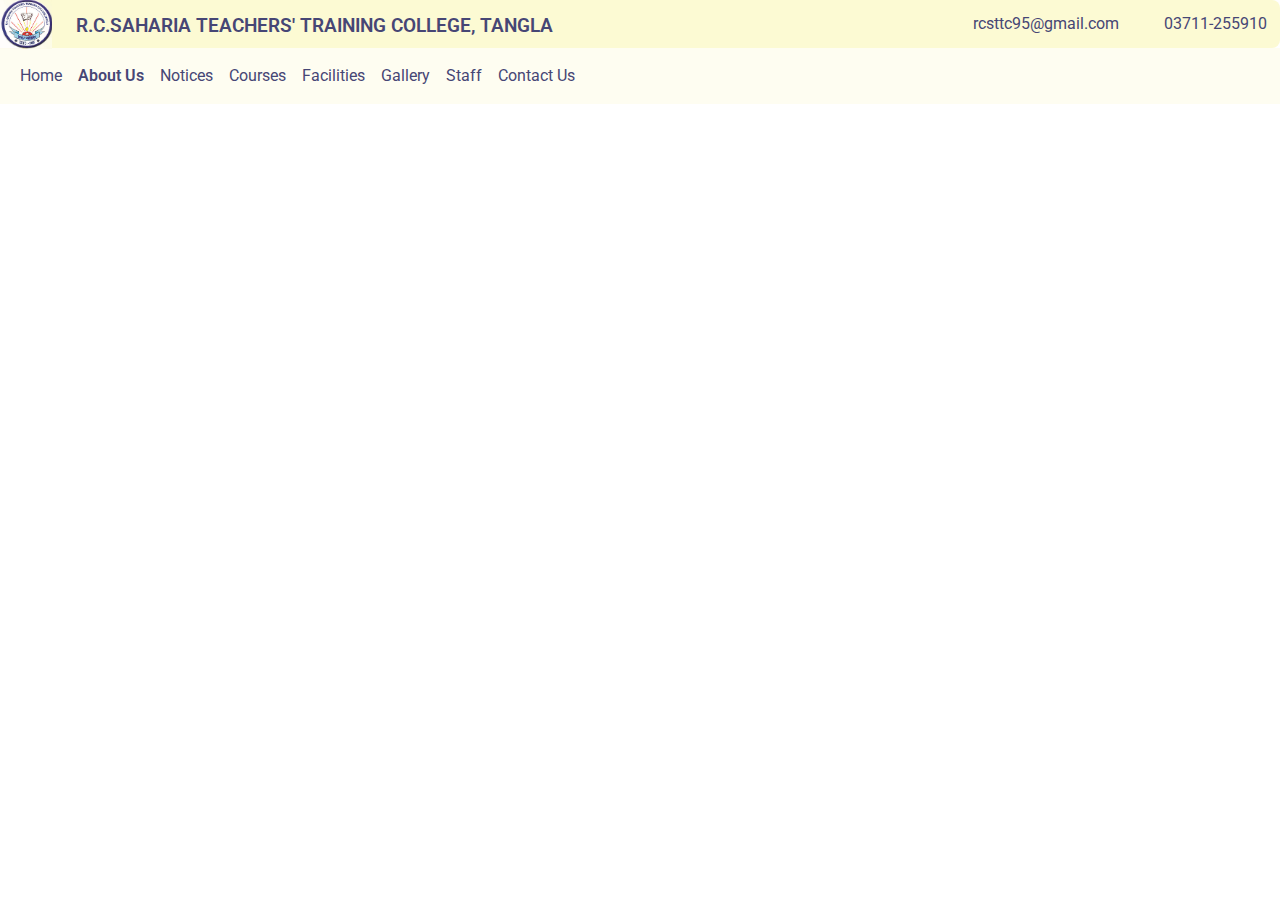
<file: founder.html>
<!DOCTYPE html>
<html lang="en">

<head>
    <meta charset="UTF-8">
    <meta name="viewport" content="width=device-width, initial-scale=1.0">
    <title>About Us</title>
    <link rel="shortcut icon" href="./images/logo.png" type="image/png">
    <link rel="stylesheet" href="https://cdn.jsdelivr.net/npm/bootstrap@5.2.3/dist/css/bootstrap.min.css">
    <link rel="stylesheet" href="https://cdnjs.cloudflare.com/ajax/libs/font-awesome/6.4.2/css/all.min.css"
        integrity="sha512-z3gLpd7yknf1YoNbCzqRKc4qyor8gaKU1qmn+CShxbuBusANI9QpRohGBreCFkKxLhei6S9CQXFEbbKuqLg0DA=="
        crossorigin="anonymous" referrerpolicy="no-referrer" />
    <link rel="stylesheet" href="style.css">
    <link rel="stylesheet" href="styleAbout.css">
    <link rel="preconnect" href="https://fonts.googleapis.com">
    <link rel="preconnect" href="https://fonts.gstatic.com" crossorigin>
    <link href="https://fonts.googleapis.com/css2?family=Roboto&display=swap" rel="stylesheet">

</head>

<body>
    <div class="navbar-top">
        <div class="nav-title">

            <a href="#">
                <div class="nav-logo"></div>
            </a>

            <div class="name">
                <p>R.C.SAHARIA TEACHERS' TRAINING COLLEGE, TANGLA</p>
            </div>


        </div>



        <div class="nav-div">
            <div class="email-icon">
                <i class="fa-solid fa-envelope"></i>
                <p class="email">rcsttc95@gmail.com</p>
            </div>

            <div class="phone-icon">
                <i class="fa-solid fa-phone"></i>
                <p class="phone">03711-255910</p>
            </div>
        </div>
    </div>


    <navbar>
        <nav class="navbar navbar-expand-lg">
            <div class="container-fluid">
                <button class="navbar-toggler" type="button" data-bs-toggle="collapse"
                    data-bs-target="#navbarTogglerDemo01" aria-controls="navbarTogglerDemo01" aria-expanded="false"
                    aria-label="Toggle navigation">
                    <span class="navbar-toggler-icon"></span>
                </button>
                <div class="collapse navbar-collapse" id="navbarTogglerDemo01">

                    <ul class="navbar-nav me-auto mb-2 mb-lg-0">
                        <li class="nav-item ">
                            <a class="nav-link " href="index.html">Home</a>
                        </li>
                        <li class="nav-item ">
                            <a class="nav-link live" href="about.html">About Us</a>
                        </li>
                        <li class="nav-item ">
                            <a class="nav-link" href="table.php">Notices</a>
                        </li>
                        <li class="nav-item ">
                            <a class="nav-link " href="courses.html">Courses</a>
                        </li>
                        <li class="nav-item">
                            <a class="nav-link" href="facilities.html">Facilities</a>
                        </li>

                        <li class="nav-item">
                            <a class="nav-link" href="gallery.html">Gallery</a>
                        </li>
                        <li class="nav-item">
                            <a class="nav-link" href="faculty.html">Staff</a>
                        </li>
                        <li class="nav-item">
                            <a class="nav-link" href="contact.html">Contact Us</a>
                        </li>
                    </ul>

                </div>
            </div>
        </nav>
    </navbar>



    </body>

    </html>
</file>
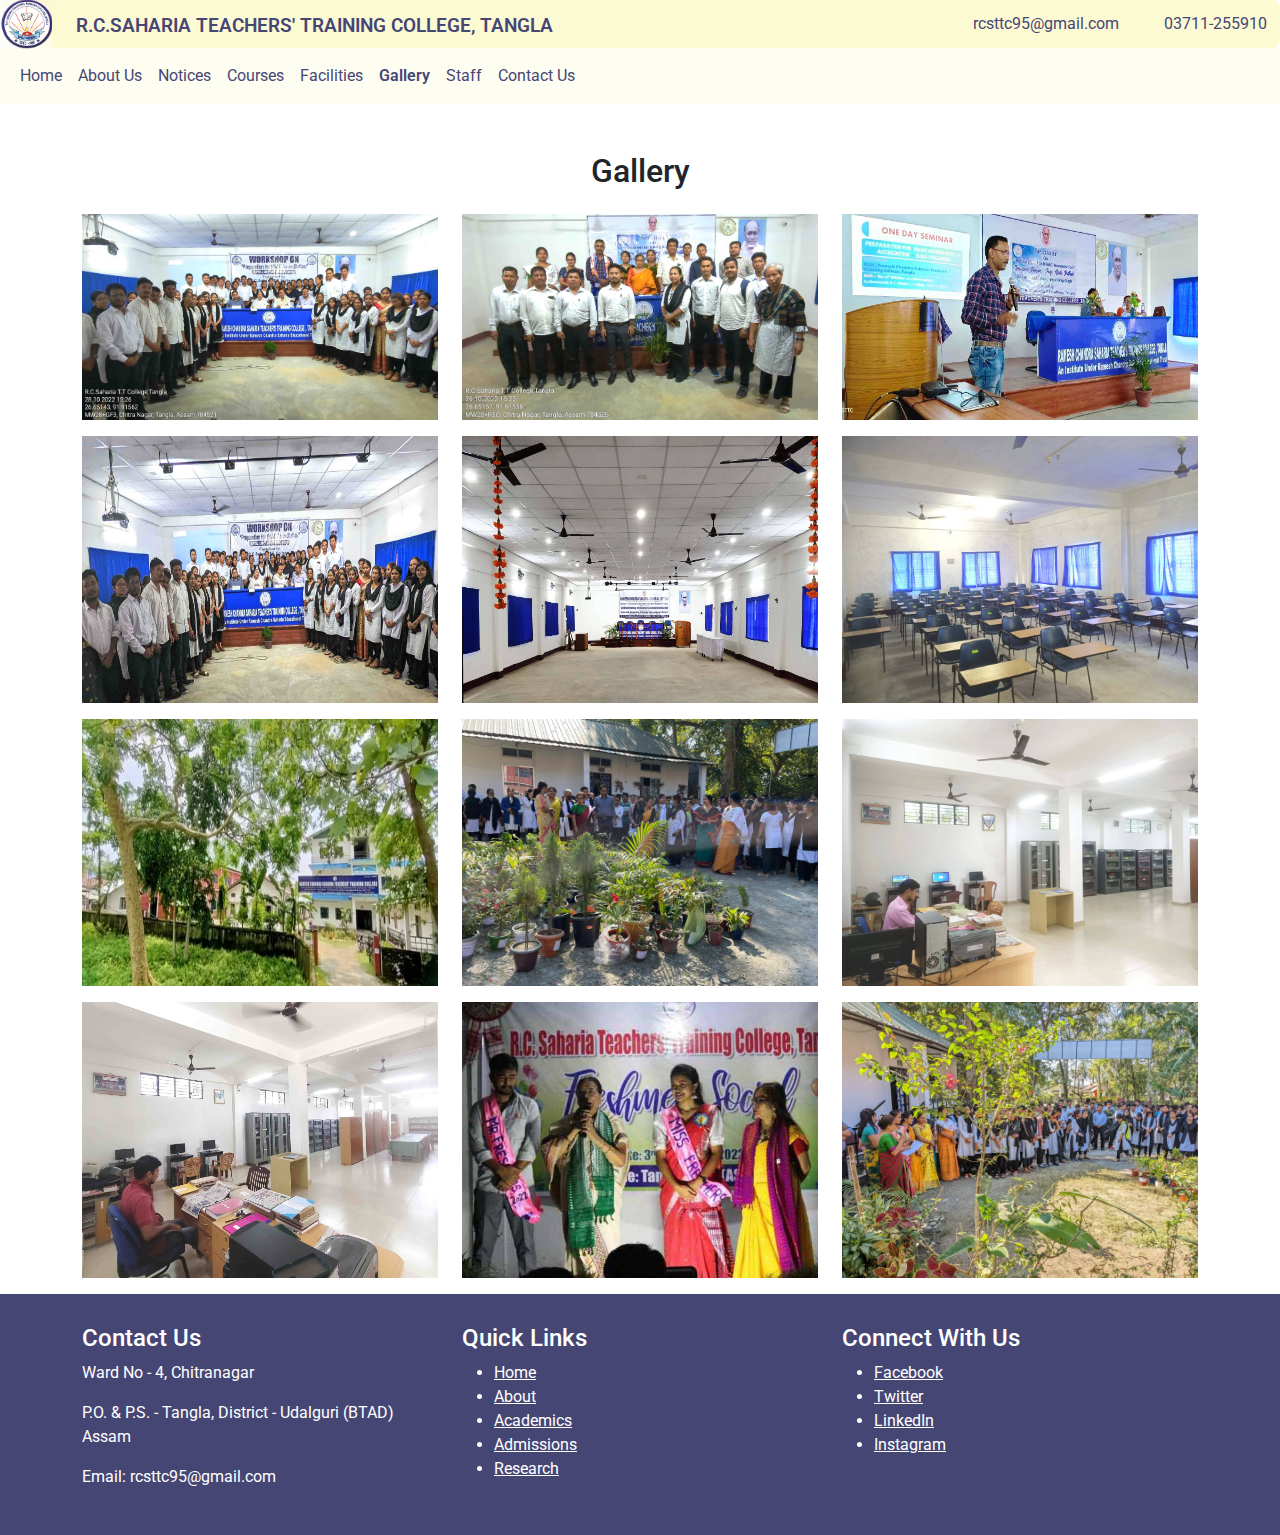
<file: gallery.html>
<!DOCTYPE html>
<html lang="en">
<head>
  <meta charset="UTF-8">
  <meta name="viewport" content="width=device-width, initial-scale=1.0">
  <title>Image Gallery</title>
  <!-- Bootstrap CSS -->
  <link rel="stylesheet" href="https://stackpath.bootstrapcdn.com/bootstrap/4.3.1/css/bootstrap.min.css">
  <style>
    /* Add your custom styles here */
    .gallery-img {
      width: 100%;
      height: auto;
    }
  </style>
  <link rel="shortcut icon" href="./images/logo.png" type="image/png">
  <link rel="stylesheet" href="https://cdn.jsdelivr.net/npm/bootstrap@5.2.3/dist/css/bootstrap.min.css">
  <link rel="stylesheet" href="https://cdnjs.cloudflare.com/ajax/libs/font-awesome/6.4.2/css/all.min.css"
    integrity="sha512-z3gLpd7yknf1YoNbCzqRKc4qyor8gaKU1qmn+CShxbuBusANI9QpRohGBreCFkKxLhei6S9CQXFEbbKuqLg0DA=="
    crossorigin="anonymous" referrerpolicy="no-referrer" />
  <link rel="stylesheet" href="style.css">
  <link rel="preconnect" href="https://fonts.googleapis.com">
  <link rel="preconnect" href="https://fonts.gstatic.com" crossorigin>
  <link href="https://fonts.googleapis.com/css2?family=Roboto&display=swap" rel="stylesheet">
</head>
<body>

    <div class="navbar-top">
        <div class="nav-title">
    
          <a href="#">
            <div class="nav-logo"></div>
          </a>
    
          <div class="name">
            <p>R.C.SAHARIA TEACHERS' TRAINING COLLEGE, TANGLA</p>
          </div>
    
    
        </div>
    
    
    
        <div class="nav-div">
          <div class="email-icon">
            <i class="fa-solid fa-envelope"></i>
            <p class="email">rcsttc95@gmail.com</p>
          </div>
    
          <div class="phone-icon">
            <i class="fa-solid fa-phone"></i>
            <p class="phone">03711-255910</p>
          </div>
        </div>
      </div>
    
    
      <navbar>
        <nav class="navbar navbar-expand-lg">
          <div class="container-fluid">
            <button class="navbar-toggler" type="button" data-bs-toggle="collapse" data-bs-target="#navbarTogglerDemo01"
              aria-controls="navbarTogglerDemo01" aria-expanded="false" aria-label="Toggle navigation">
              <span class="navbar-toggler-icon"></span>
            </button>
            <div class="collapse navbar-collapse" id="navbarTogglerDemo01">
    
              <ul class="navbar-nav me-auto mb-2 mb-lg-0">
                <li class="nav-item ">
                  <a class="nav-link " href="index.html">Home</a>
                </li>
                <li class="nav-item ">
                  <a class="nav-link" href="about.html">About Us</a>
                </li>
                <li class="nav-item ">
                  <a class="nav-link" href="table.php">Notices</a>
                </li>
                <li class="nav-item ">
                  <a class="nav-link" href="courses.html">Courses</a>
                </li>
                <li class="nav-item">
                  <a class="nav-link" href="facilities.html">Facilities</a>
                </li>
                
                <li class="nav-item">
                  <a class="nav-link live" href="gallery.html">Gallery</a>
                </li>
                <li class="nav-item">
                  <a class="nav-link" href="faculty.html">Staff</a>
                </li>
                <li class="nav-item">
                  <a class="nav-link " href="contact.html">Contact Us</a>
                </li>
              </ul>
    
            </div>
          </div>
        </nav>
      </navbar>



<div class="container mt-5">
  <h2 class="text-center mb-4 color">Gallery</h2>

  <div id="imageGallery" class="row">
    <!-- Gallery images will be added dynamically using JavaScript -->
  </div>
</div>

<footer class="footer">
  <div class="container">
    <div class="row">
        <div class="col-md-4">
            <h4>Contact Us</h4>
            <p>Ward No - 4, Chitranagar</p>
            <p>P.O. & P.S. - Tangla, District - Udalguri (BTAD) Assam</p>
            <p>Email: rcsttc95@gmail.com</p>
        </div>
        <div class="col-md-4">
            <h4>Quick Links</h4>
            <ul>
                <li><a href="index.html">Home</a></li>
                <li><a href="about.html">About</a></li>
                <li><a href="#">Academics</a></li>
                <li><a href="#">Admissions</a></li>
                <li><a href="#">Research</a></li>
            </ul>
        </div>
        <div class="col-md-4">
            <h4>Connect With Us</h4>
            <ul>
                <li><a href="#">Facebook</a></li>
                <li><a href="#">Twitter</a></li>
                <li><a href="#">LinkedIn</a></li>
                <li><a href="#">Instagram</a></li>
            </ul>
        </div>
    </div>
</div>
</footer>

<!-- Bootstrap JS and Popper.js -->
<script src="https://code.jquery.com/jquery-3.3.1.slim.min.js"></script>
<script src="https://cdnjs.cloudflare.com/ajax/libs/popper.js/1.14.7/umd/popper.min.js"></script>
<script src="https://stackpath.bootstrapcdn.com/bootstrap/4.3.1/js/bootstrap.min.js"></script>

<script>
  // Add your image URLs here
  const imageUrls = [
    './images/img1.jpg',
    './images/img2.jpg',
    // './images/img3.jpg',
    './images/img4.jpg',
    './images/img5.jpg',
    // './images/img6.jpg',
    './images/img7.jpg',
    './images/img8.jpg',
    './images/img9.jpg',
    // './images/img10.jpg',
    './images/img11.jpg',
    './images/img12.jpg',
    './images/img13.jpg',
    './images/img14.jpg',
    // './images/img15.jpg',
    './images/img16.jpg',
    // './images/img17.jpg',
    
    // Add more image URLs as needed
  ];



  // Function to create and append image elements to the gallery
  function createGallery() {
    const galleryContainer = document.getElementById('imageGallery');

    imageUrls.forEach((imageUrl) => {
      const imageElement = document.createElement('img');
      imageElement.src = imageUrl;
      imageElement.alt = 'Gallery Image';
      imageElement.classList.add('gallery-img', 'mb-3', 'col-md-4', 'col-sm-6', 'col-12');

      galleryContainer.appendChild(imageElement);
    });
  }

  // Call the function to create the gallery on page load
  window.onload = createGallery;
</script>

</body>
</html>
</file>
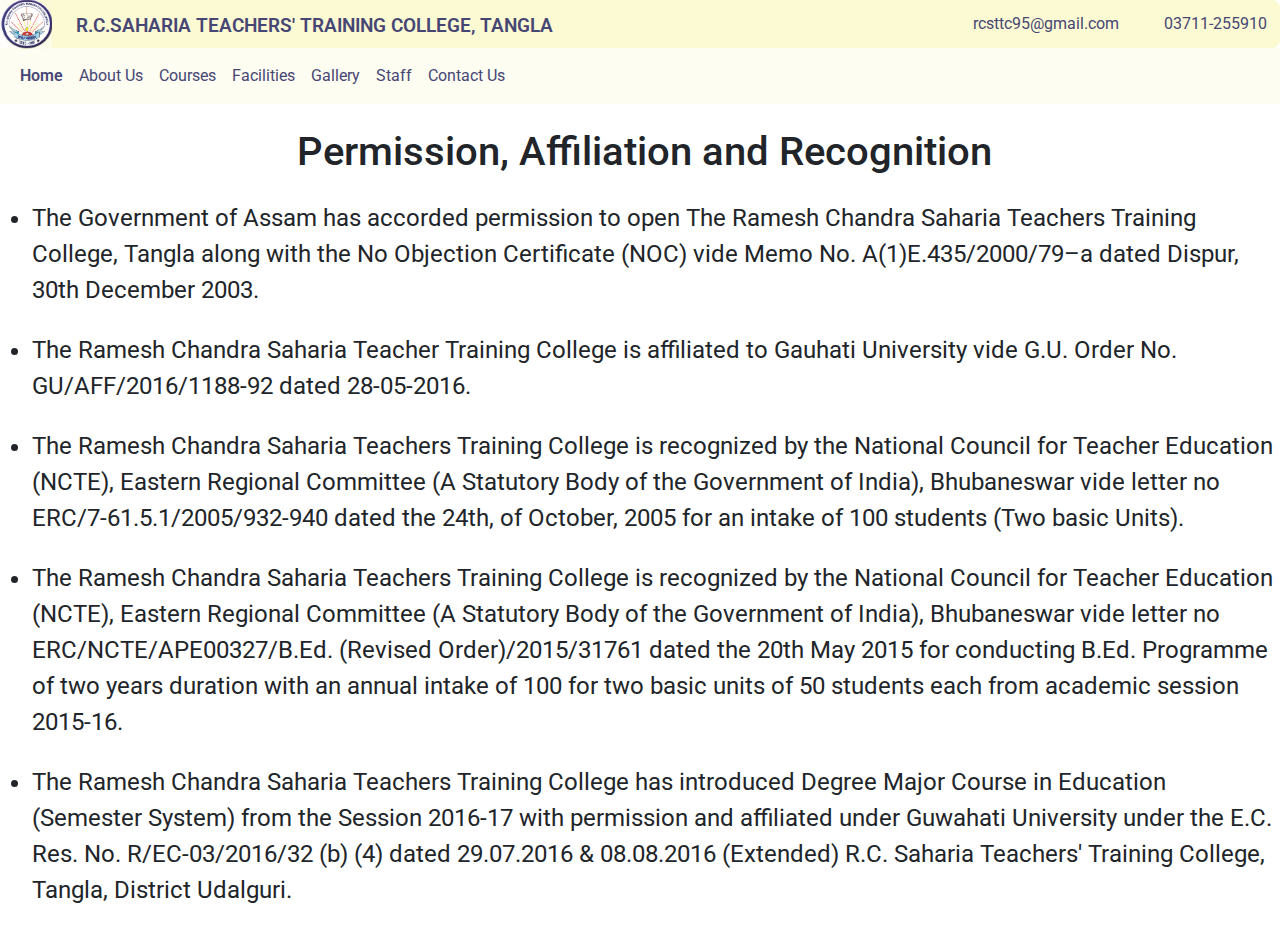
<file: more.html>
<!DOCTYPE html>
<html lang="en">

<head>
    <meta charset="UTF-8">
    <meta name="viewport" content="width=device-width, initial-scale=1.0">
    <title>RC Saharia Teachers Training College</title>
    <link rel="shortcut icon" href="logo.png" type="image/png">
    <link rel="stylesheet" href="https://cdn.jsdelivr.net/npm/bootstrap@5.2.3/dist/css/bootstrap.min.css">
    <link rel="stylesheet" href="https://cdnjs.cloudflare.com/ajax/libs/font-awesome/6.4.2/css/all.min.css"
        integrity="sha512-z3gLpd7yknf1YoNbCzqRKc4qyor8gaKU1qmn+CShxbuBusANI9QpRohGBreCFkKxLhei6S9CQXFEbbKuqLg0DA=="
        crossorigin="anonymous" referrerpolicy="no-referrer" />
    <link rel="stylesheet" href="style.css">
    <link rel="stylesheet" href="moreStyle.css">
    <link rel="preconnect" href="https://fonts.googleapis.com">
    <link rel="preconnect" href="https://fonts.gstatic.com" crossorigin>
    <link href="https://fonts.googleapis.com/css2?family=Roboto:wght@900&display=swap" rel="stylesheet">
    <link href="https://fonts.googleapis.com/css2?family=Roboto&display=swap" rel="stylesheet">
</head>

<body>

    <div class="navbar-top">
        <div class="nav-title">

            <a href="#">
                <div class="nav-logo"></div>
            </a>

            <div class="name">
                <p>R.C.SAHARIA TEACHERS' TRAINING COLLEGE, TANGLA</p>
            </div>


        </div>



        <div class="nav-div">
            <div class="email-icon">
                <i class="fa-solid fa-envelope"></i>
                <p class="email">rcsttc95@gmail.com</p>
            </div>

            <div class="phone-icon">
                <i class="fa-solid fa-phone"></i>
                <p class="phone">03711-255910</p>
            </div>
        </div>
    </div>


    <navbar>
        <nav class="navbar navbar-expand-lg">
            <div class="container-fluid">
                <button class="navbar-toggler" type="button" data-bs-toggle="collapse"
                    data-bs-target="#navbarTogglerDemo01" aria-controls="navbarTogglerDemo01" aria-expanded="false"
                    aria-label="Toggle navigation">
                    <span class="navbar-toggler-icon"></span>
                </button>
                <div class="collapse navbar-collapse" id="navbarTogglerDemo01">

                    <ul class="navbar-nav me-auto mb-2 mb-lg-0">
                        <li class="nav-item ">
                            <a class="nav-link live" href="index.html">Home</a>
                        </li>
                        <li class="nav-item ">
                            <a class="nav-link" href="about.html">About Us</a>
                        </li>
                        <li class="nav-item ">
                            <a class="nav-link" href="courses.html">Courses</a>
                        </li>
                        <li class="nav-item">
                            <a class="nav-link" href="#">Facilities</a>
                        </li>

                        <li class="nav-item">
                            <a class="nav-link" href="#">Gallery</a>
                        </li>
                        <li class="nav-item">
                            <a class="nav-link" href="#">Staff</a>
                        </li>
                        <li class="nav-item">
                            <a class="nav-link" href="#">Contact Us</a>
                        </li>
                    </ul>

                </div>
            </div>
        </nav>
    </navbar>

    <div class="containers-fluid text-md-start content">
        <h1 class="title text-md-center">Permission, Affiliation and Recognition</h1>
         <ul>
            <li class="items">The Government of Assam has accorded permission to open The Ramesh Chandra Saharia Teachers Training College,
                Tangla along with the No Objection Certificate (NOC) vide Memo No. A(1)E.435/2000/79&ndash;a dated Dispur,
                30th
                December 2003.</li>
            <li class="items">The Ramesh Chandra Saharia Teacher Training College is affiliated to Gauhati University vide G.U. Order No.
                GU/AFF/2016/1188-92 dated 28-05-2016.</li>
            <li class="items">The Ramesh Chandra Saharia Teachers Training College is recognized by the National Council for Teacher
                Education (NCTE), Eastern Regional Committee (A Statutory Body of the Government of India), Bhubaneswar vide
                letter no ERC/7-61.5.1/2005/932-940 dated the 24th, of October, 2005 for an intake of 100 students (Two
                basic Units).</li>
            <li class="items">The Ramesh Chandra Saharia Teachers Training College is recognized by the National Council for Teacher
                Education (NCTE), Eastern Regional Committee (A Statutory Body of the Government of India), Bhubaneswar vide
                letter no ERC/NCTE/APE00327/B.Ed. (Revised Order)/2015/31761 dated the 20th May 2015 for conducting B.Ed.
                Programme of two years duration with an annual intake of 100 for two basic units of 50 students each from
                academic session 2015-16.</li>
            <li class="items">The Ramesh Chandra Saharia Teachers Training College has introduced Degree Major Course in Education
                (Semester System) from the Session 2016-17 with permission and affiliated under Guwahati University under
                the E.C. Res. No. R/EC-03/2016/32 (b) (4) dated 29.07.2016 & 08.08.2016 (Extended) R.C. Saharia Teachers&apos;
                Training College, Tangla, District Udalguri.</li>






         </ul>
       
        
    </div>






    <script src="https://cdn.jsdelivr.net/npm/bootstrap@5.2.3/dist/js/bootstrap.bundle.min.js"></script>
</body>

</html>
</file>
<file: style.css>
*{
    margin:0;
    padding: 0;
    box-sizing: border-box;
    /* #A1D4E8 */
    font-family: 'Roboto', sans-serif;
} 

/*Top Bar  */

.navbar-top{
    display: flex;
    justify-content:space-between;
    background-color: #FCFAD3;
    height: 3rem;
    border-radius: 8px;
    color: #464675;
    font-family: 'Roboto', sans-serif;
}

.nav-title{
    display: flex;
    align-items: center;
    justify-content: space-around;
}

.name{
    margin: 1.5rem 0 1rem 1.2rem;
    align-items: center;
    font-size: 1.2rem;
    color: #464675;
    font-weight: 600;
}

.name>p{
    margin: 0.3rem 0rem 0.5rem 0.3rem;
}

.nav-logo{
    background-image: url(./images/logo.png);
    background-size: cover;
    height: 50px;
    width: 52px;
}

.nav-div{
    display: flex;
    justify-content: space-evenly;
}

.email-icon{
    display: flex;
    align-items: center;
    /* margin-right: 15px; */
}

.email{
    margin: 0.8rem;
}

.phone-icon{
    display: flex;
    align-items: center;
    margin-left: 1rem;
}

.phone{
    margin: 0 0.8rem 0 1rem;
}

/* *************** */

/* Responsive */
@media(max-width:750px){

    .navbar-top{
       
        background-color: #FCFAD3;
        height: 3rem;
        border-radius: 8px;
        color: #464675;
        font-family: 'Roboto', sans-serif;
       
    }
    .nav-logo{
        background-image: url(logo.png);
        background-size: cover;
        height: 50px;
        width: 52px;
        align-items: center;
    }

    .name{
        text-align: center;
        font-size: 1rem;
    }
    
    
    .nav-div{
        display: none;
        
    }
    
    
}

@media(max-width:280px){

    .name{
        display: none;
    }


}

/* Navbar */
.navbar{
    background-color: rgba(252,250,211,0.32);
   
}

/* .nav-item a{
    color: #464675c2;
} */

.live{
    color: #464675;
    font-weight: 600;
}

.nav-link{
    cursor: pointer;
    color: #464675;
}

/* Carousel */
#myCarousel {
    max-width: 800px; /* Adjust the maximum width */
    margin: 0 auto;  /* Center the carousel horizontally */
}

.carousel-item img {
    width: 100%;
    height: auto; /* Maintain aspect ratio */
}

.carousel-inner .carousel-item {
    transition: opacity 0.2s ease-in-out; /* Adjust duration and easing as needed */
}

#wc_msg{
    margin: 1.5rem;
    font-weight:550;
   
}

.req_margin{
    margin-top: 5.5rem;
    margin-bottom: 5.5rem;
}




.about-section{
    text-decoration: none;
    color: black;
}

.about-section:hover{
    color: black;

}

.course-year{
    font-weight: bold;
    color: #464675;
}

.course{
    color: #464675;
}
.btn-outline-info {
    --bs-btn-color: #0dcaf0;
    --bs-btn-border-color: #0dcaf0;
    --bs-btn-hover-color: #ffffff;
    --bs-btn-hover-bg: #464675;
    --bs-btn-hover-border-color: #464675;
    --bs-btn-focus-shadow-rgb: 13,202,240;
    --bs-btn-active-color: #000;
    --bs-btn-active-bg: #464675;
    --bs-btn-active-border-color: #0dcaf0;
    --bs-btn-active-shadow: inset 0 3px 5px rgba(0, 0, 0, 0.125);
    --bs-btn-disabled-color: #0dcaf0;
    --bs-btn-disabled-bg: transparent;
    --bs-btn-disabled-border-color: #0dcaf0;
    --bs-gradient: none;
}

.btn-outline-custom {
    color: #464675;
    border-color: #464675;
  }


/* Footer */
.footer {
    background-color: #464675;
    color: #fff;
    padding: 30px 0;
    /* position: fixed;
    bottom: 0;
    width: 100%; */
}

.footer a {
    color: #fff;
}

.footer a:hover {
    color: #FCFAD3;
}
</file>
<file: styleAbout.css>
.vision{
     text-align: center;
     margin: 1.2rem;
}

.container{
    margin-bottom: 1.2rem;
}

.read-more{
    text-decoration: none;
    color: #464675;
    font-weight: 600;
}
</file>
<file: contactStyle.css>
.btn{
    background-color: #464675d7;
    color: white;
}

.btn:hover{
    background-color: #464675;
    color: white;

}
</file>
<file: moreStyle.css>
.containers-fluid p{
    line-height: 1.5;
}

.title{
    margin-top: 1.5rem;
    margin-bottom: 1.5rem;
    margin-left: 0.6rem;
}   


.items{
    margin-bottom: 1.5rem;
    font-size: 1.5rem;
}
</file>
